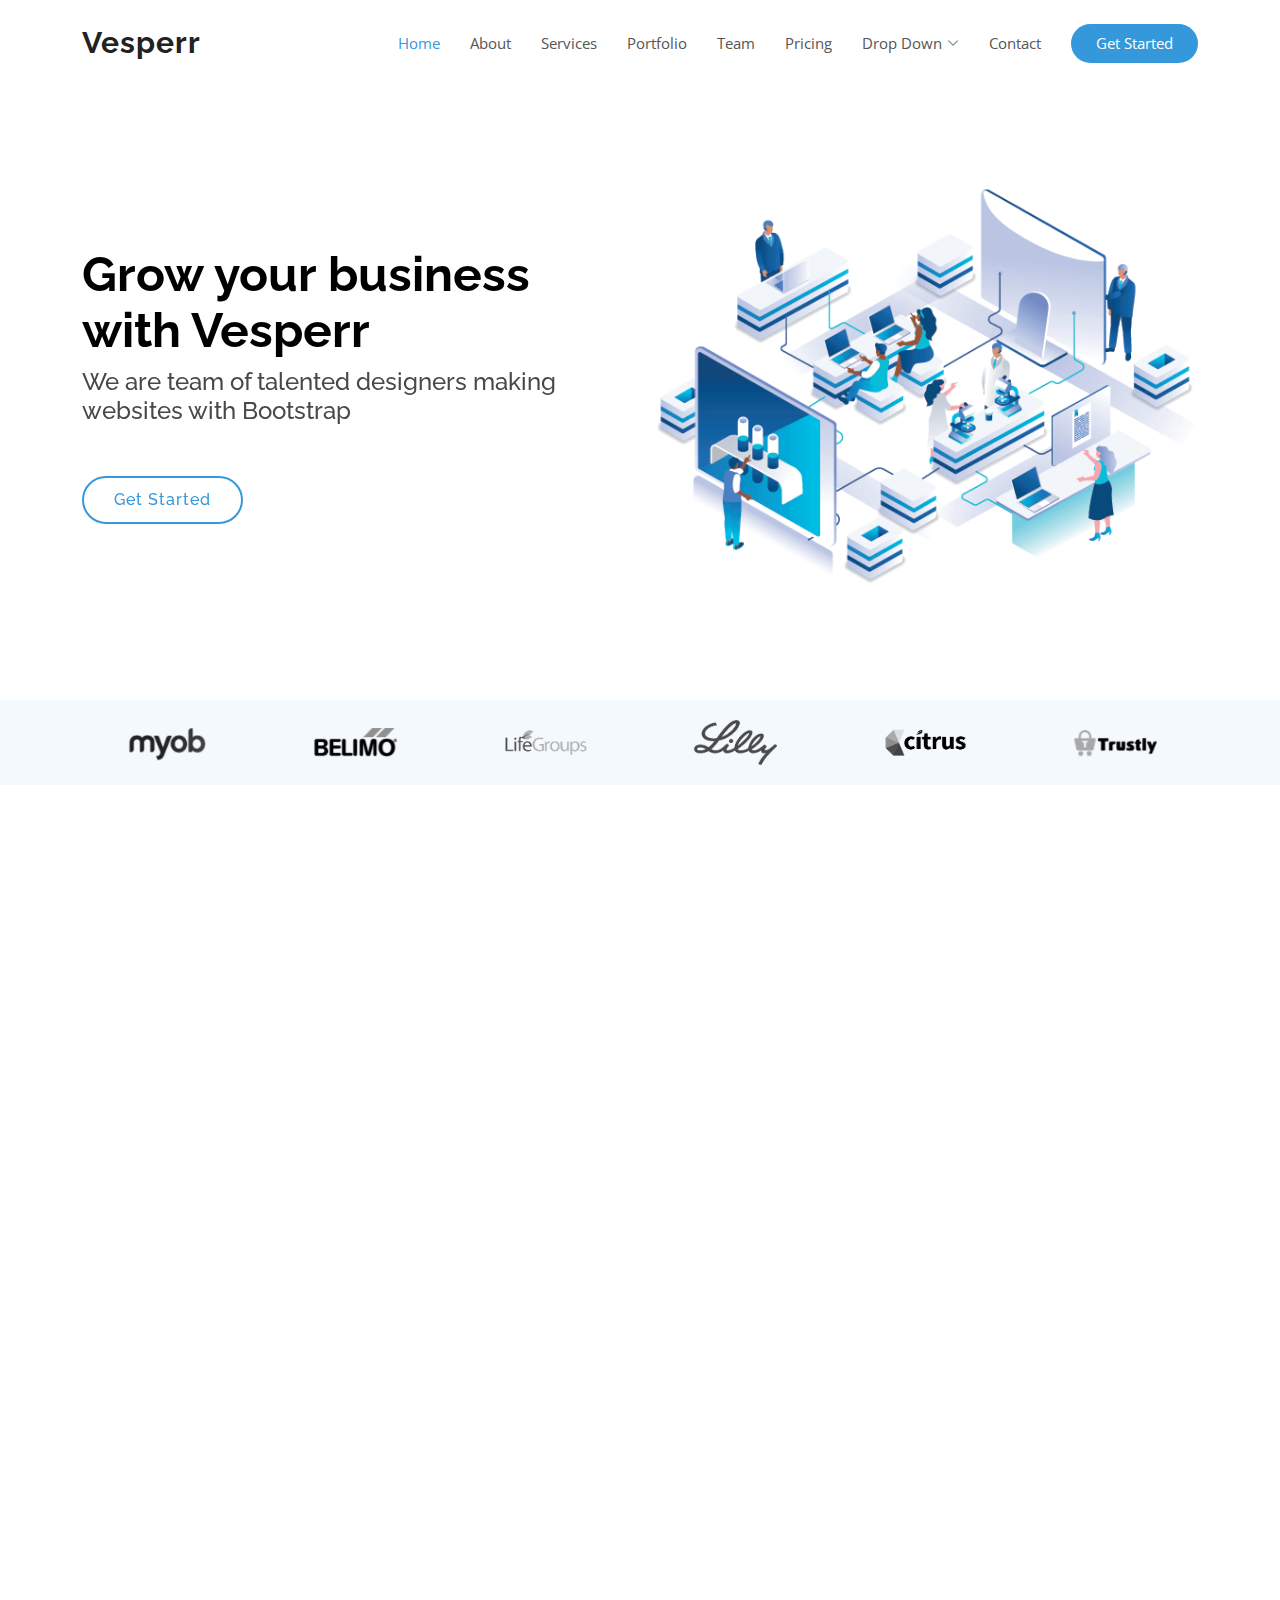
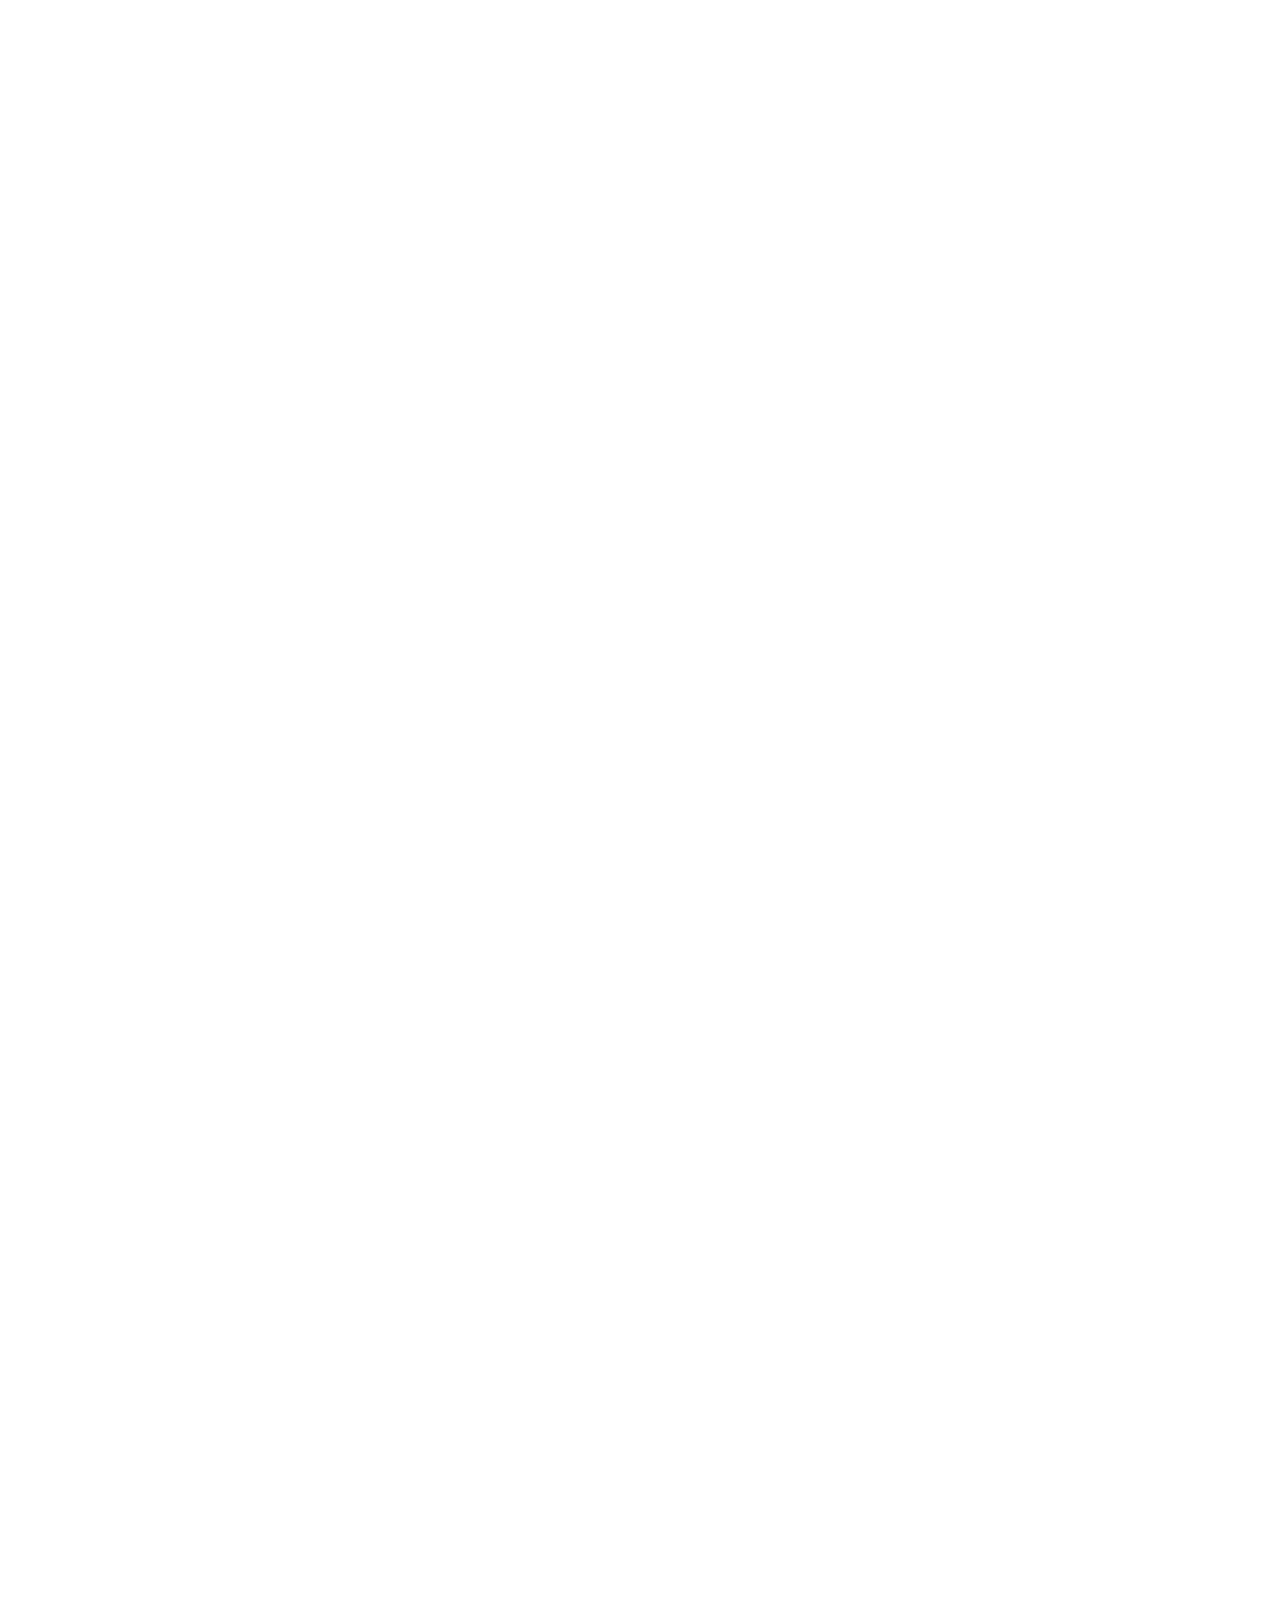
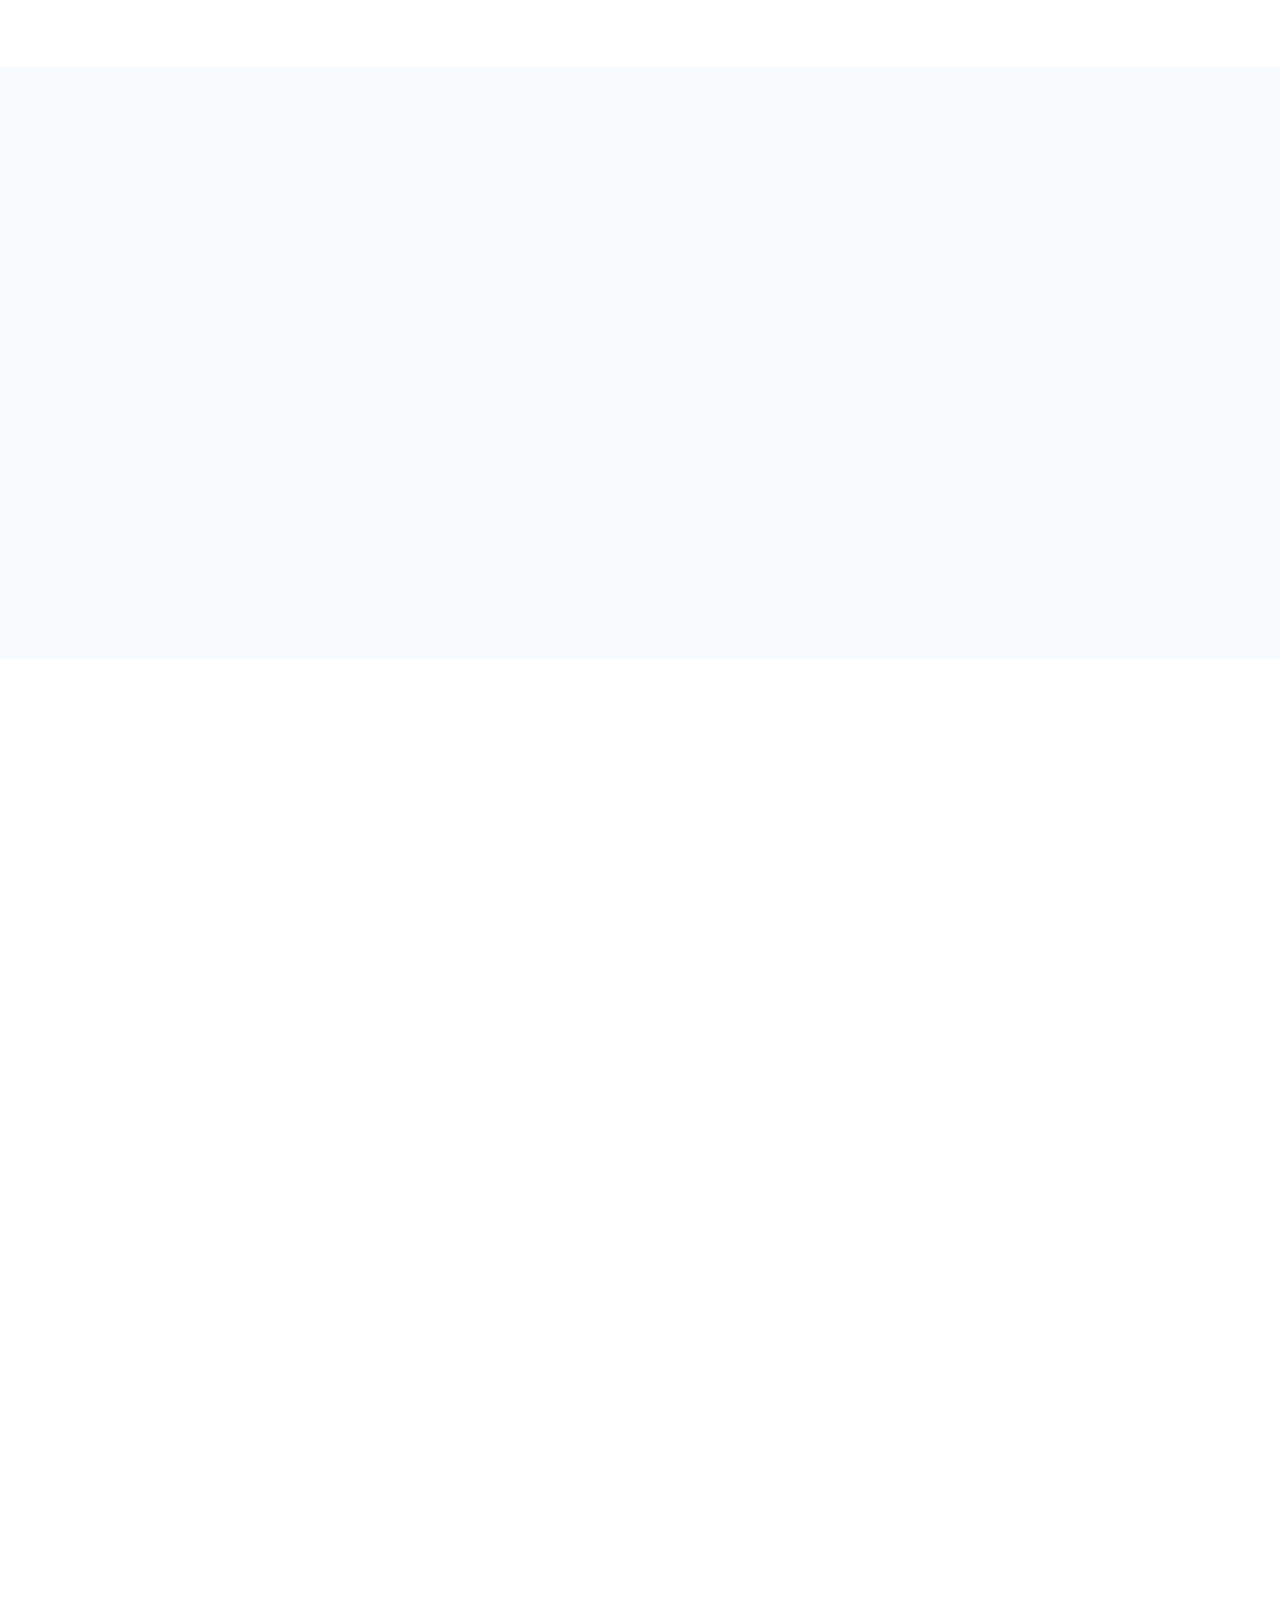
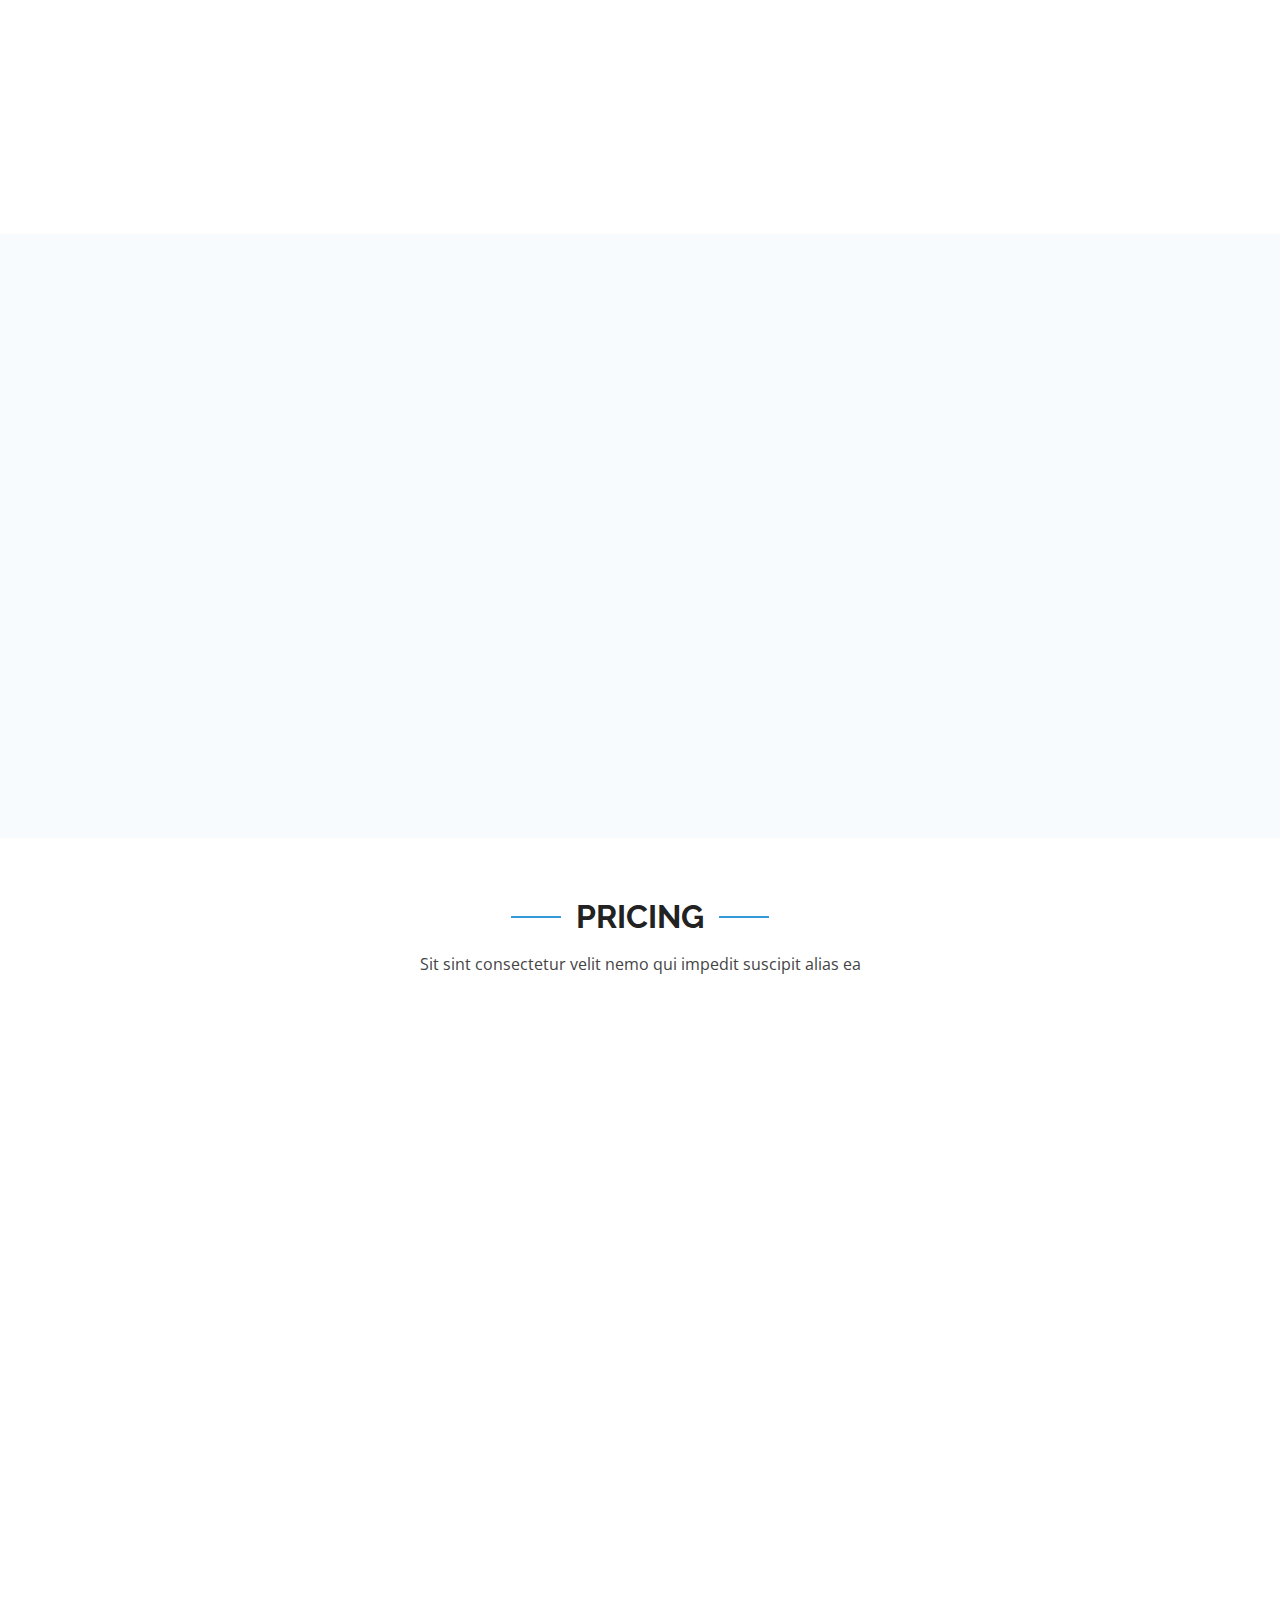
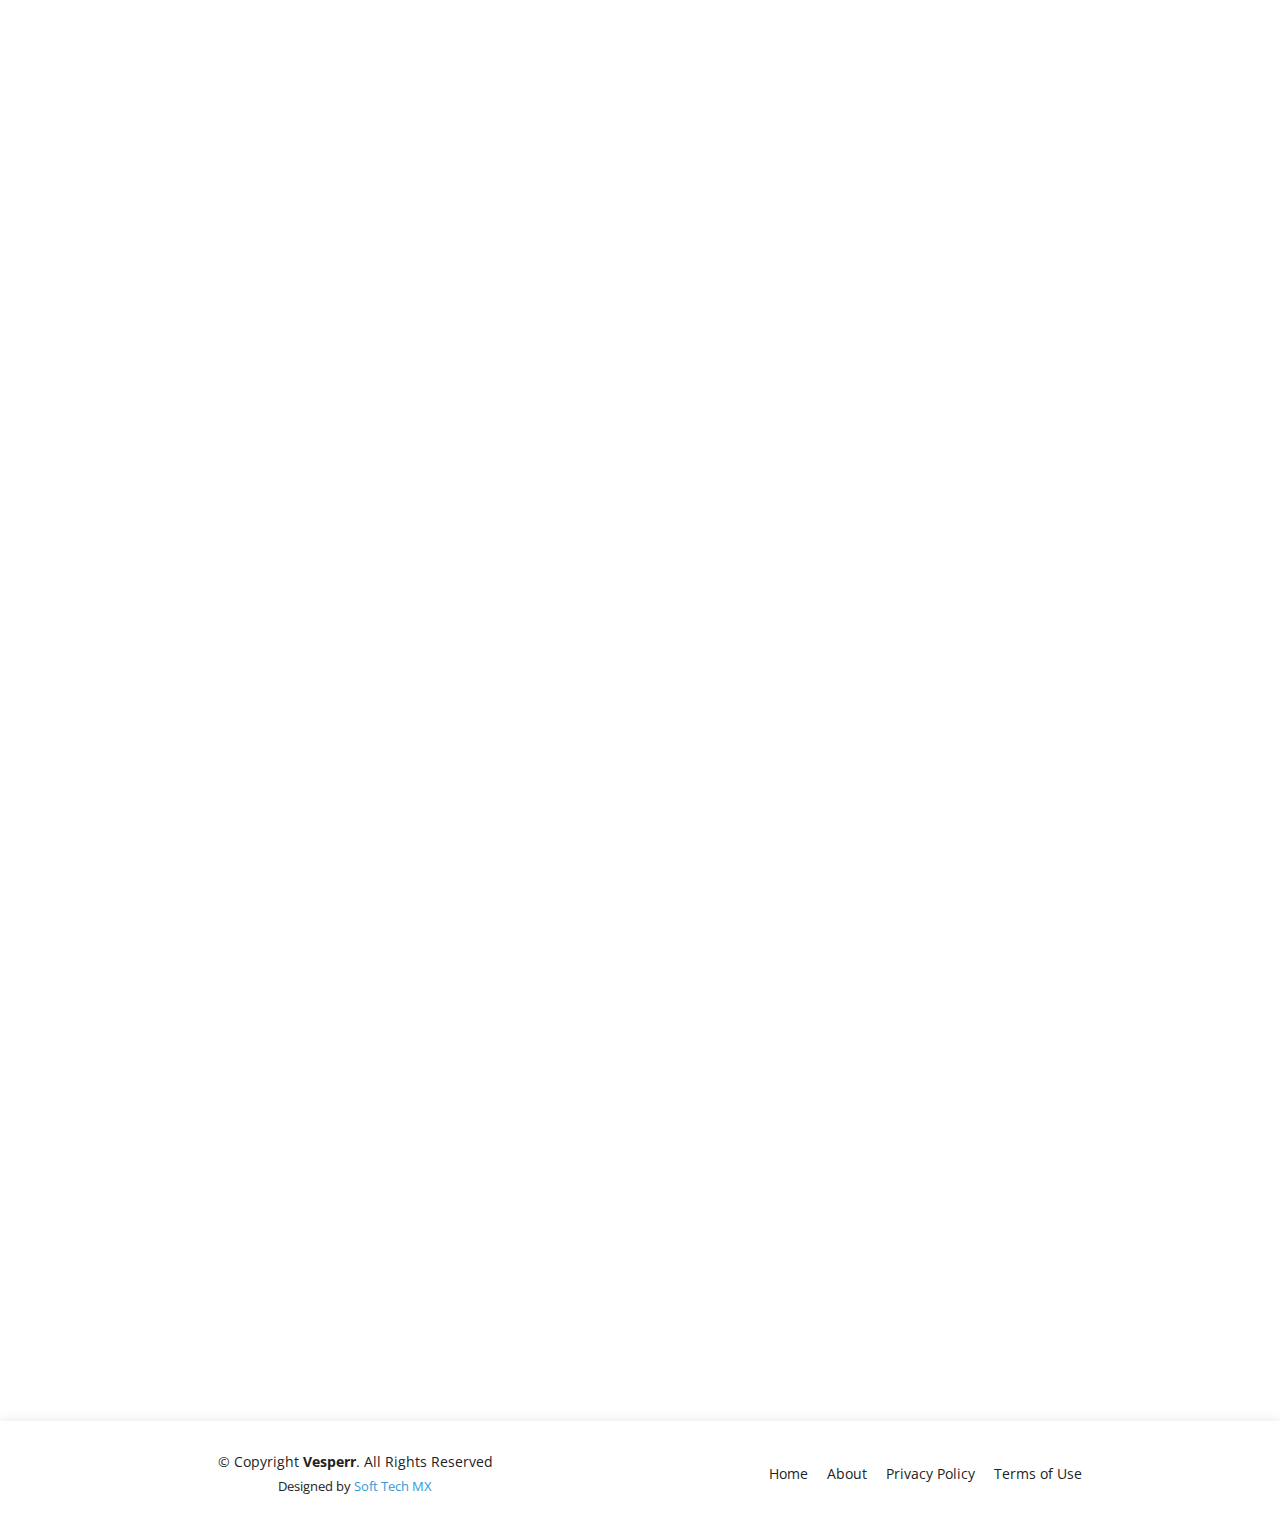
<file: index.html>
<!DOCTYPE html>
<html lang="en">

	<head>
		<meta charset="utf-8">
		<meta content="width=device-width, initial-scale=1.0" name="viewport">

		<title>Vesperr</title>
		<meta content="" name="description">
		<meta content="" name="keywords">

		<!-- Favicons -->
		<link href="assets/img/favicon.png" rel="icon">
		<link href="assets/img/apple-touch-icon.png" rel="apple-touch-icon">

		<!-- Google Fonts -->
		<link href="https://fonts.googleapis.com/css?family=Open+Sans:300,300i,400,400i,600,600i,700,700i|Raleway:300,300i,400,400i,500,500i,600,600i,700,700i|Poppins:300,300i,400,400i,500,500i,600,600i,700,700i" rel="stylesheet">

		<!-- Vendor CSS Files -->
		<link href="assets/vendor/aos/aos.css" rel="stylesheet">
		<link href="assets/vendor/bootstrap/css/bootstrap.min.css" rel="stylesheet">
		<link href="assets/vendor/bootstrap-icons/bootstrap-icons.css" rel="stylesheet">
		<link href="assets/vendor/boxicons/css/boxicons.min.css" rel="stylesheet">
		<link href="assets/vendor/glightbox/css/glightbox.min.css" rel="stylesheet">
		<link href="assets/vendor/remixicon/remixicon.css" rel="stylesheet">
		<link href="assets/vendor/swiper/swiper-bundle.min.css" rel="stylesheet">

		<!-- Template Main CSS File -->
		<link href="assets/css/style.css" rel="stylesheet">
	</head>

	<body>

		<header id="header" class="fixed-top d-flex align-items-center">
			<div class="container d-flex align-items-center justify-content-between">

				<div class="logo">
					<h1><a href="index.html">Vesperr</a></h1>
					<!-- Uncomment below if you prefer to use an image logo -->
					<!-- <a href="index.html"><img src="assets/img/logo.png" alt="" class="img-fluid"></a>-->
				</div>

				<nav id="navbar" class="navbar">
					<ul>
						<li><a class="nav-link scrollto active" href="#hero">Home</a></li>
						<li><a class="nav-link scrollto" href="#about">About</a></li>
						<li><a class="nav-link scrollto" href="#services">Services</a></li>
						<li><a class="nav-link scrollto " href="#portfolio">Portfolio</a></li>
						<li><a class="nav-link scrollto" href="#team">Team</a></li>
						<li><a class="nav-link scrollto" href="#pricing">Pricing</a></li>
						<li class="dropdown"><a href="#"><span>Drop Down</span> <i class="bi bi-chevron-down"></i></a>
							<ul>
								<li><a href="#">Drop Down 1</a></li>
								<li class="dropdown"><a href="#"><span>Deep Drop Down</span> <i class="bi bi-chevron-right"></i></a>
									<ul>
										<li><a href="#">Deep Drop Down 1</a></li>
										<li><a href="#">Deep Drop Down 2</a></li>
										<li><a href="#">Deep Drop Down 3</a></li>
										<li><a href="#">Deep Drop Down 4</a></li>
										<li><a href="#">Deep Drop Down 5</a></li>
									</ul>
								</li>
								<li><a href="#">Drop Down 2</a></li>
								<li><a href="#">Drop Down 3</a></li>
								<li><a href="#">Drop Down 4</a></li>
							</ul>
						</li>
						<li><a class="nav-link scrollto" href="#contact">Contact</a></li>
						<li><a class="getstarted scrollto" href="#about">Get Started</a></li>
					</ul>
					<i class="bi bi-list mobile-nav-toggle"></i>
				</nav><!-- .navbar -->

			</div>
		</header>

		<section id="hero" class="d-flex align-items-center">

			<div class="container">
				<div class="row">
					<div class="col-lg-6 pt-5 pt-lg-0 order-2 order-lg-1 d-flex flex-column justify-content-center">
						<h1 data-aos="fade-up">Grow your business with Vesperr</h1>
						<h2 data-aos="fade-up" data-aos-delay="400">We are team of talented designers making websites with Bootstrap</h2>
						<div data-aos="fade-up" data-aos-delay="800">
							<a href="#about" class="btn-get-started scrollto">Get Started</a>
						</div>
					</div>
					<div class="col-lg-6 order-1 order-lg-2 hero-img" data-aos="fade-left" data-aos-delay="200">
						<img src="assets/img/hero-img.png" class="img-fluid animated" alt="">
					</div>
				</div>
			</div>

		</section>

		<main id="main">

			<!-- ======= Clients Section ======= -->
			<section id="clients" class="clients clients">
				<div class="container">

					<div class="row">

						<div class="col-lg-2 col-md-4 col-6">
							<img src="assets/img/clients/client-1.png" class="img-fluid" alt="" data-aos="zoom-in">
						</div>

						<div class="col-lg-2 col-md-4 col-6">
							<img src="assets/img/clients/client-2.png" class="img-fluid" alt="" data-aos="zoom-in" data-aos-delay="100">
						</div>

						<div class="col-lg-2 col-md-4 col-6">
							<img src="assets/img/clients/client-3.png" class="img-fluid" alt="" data-aos="zoom-in" data-aos-delay="200">
						</div>

						<div class="col-lg-2 col-md-4 col-6">
							<img src="assets/img/clients/client-4.png" class="img-fluid" alt="" data-aos="zoom-in" data-aos-delay="300">
						</div>

						<div class="col-lg-2 col-md-4 col-6">
							<img src="assets/img/clients/client-5.png" class="img-fluid" alt="" data-aos="zoom-in" data-aos-delay="400">
						</div>

						<div class="col-lg-2 col-md-4 col-6">
							<img src="assets/img/clients/client-6.png" class="img-fluid" alt="" data-aos="zoom-in" data-aos-delay="500">
						</div>

					</div>

				</div>
			</section><!-- End Clients Section -->

			<!-- ======= About Us Section ======= -->
			<section id="about" class="about">
				<div class="container">

					<div class="section-title" data-aos="fade-up">
						<h2>About Us</h2>
					</div>

					<div class="row content">
						<div class="col-lg-6" data-aos="fade-up" data-aos-delay="150">
							<p>
								Lorem ipsum dolor sit amet, consectetur adipiscing elit, sed do eiusmod tempor incididunt ut labore et dolore
								magna aliqua.
							</p>
							<ul>
								<li><i class="ri-check-double-line"></i> Ullamco laboris nisi ut aliquip ex ea commodo consequat</li>
								<li><i class="ri-check-double-line"></i> Duis aute irure dolor in reprehenderit in voluptate velit</li>
								<li><i class="ri-check-double-line"></i> Ullamco laboris nisi ut aliquip ex ea commodo consequat</li>
							</ul>
						</div>
						<div class="col-lg-6 pt-4 pt-lg-0" data-aos="fade-up" data-aos-delay="300">
							<p>
								Ullamco laboris nisi ut aliquip ex ea commodo consequat. Duis aute irure dolor in reprehenderit in voluptate
								velit esse cillum dolore eu fugiat nulla pariatur. Excepteur sint occaecat cupidatat non proident, sunt in
								culpa qui officia deserunt mollit anim id est laborum.
							</p>
							<a href="#" class="btn-learn-more">Learn More</a>
						</div>
					</div>

				</div>
			</section><!-- End About Us Section -->

			<!-- ======= Counts Section ======= -->
			<section id="counts" class="counts">
				<div class="container">

					<div class="row">
						<div class="image col-xl-5 d-flex align-items-stretch justify-content-center justify-content-xl-start" data-aos="fade-right" data-aos-delay="150">
							<img src="assets/img/counts-img.svg" alt="" class="img-fluid">
						</div>

						<div class="col-xl-7 d-flex align-items-stretch pt-4 pt-xl-0" data-aos="fade-left" data-aos-delay="300">
							<div class="content d-flex flex-column justify-content-center">
								<div class="row">
									<div class="col-md-6 d-md-flex align-items-md-stretch">
										<div class="count-box">
											<i class="bi bi-emoji-smile"></i>
											<span data-purecounter-start="0" data-purecounter-end="65" data-purecounter-duration="1" class="purecounter"></span>
											<p><strong>Happy Clients</strong> consequuntur voluptas nostrum aliquid ipsam architecto ut.</p>
										</div>
									</div>

									<div class="col-md-6 d-md-flex align-items-md-stretch">
										<div class="count-box">
											<i class="bi bi-journal-richtext"></i>
											<span data-purecounter-start="0" data-purecounter-end="85" data-purecounter-duration="1" class="purecounter"></span>
											<p><strong>Projects</strong> adipisci atque cum quia aspernatur totam laudantium et quia dere tan</p>
										</div>
									</div>

									<div class="col-md-6 d-md-flex align-items-md-stretch">
										<div class="count-box">
											<i class="bi bi-clock"></i>
											<span data-purecounter-start="0" data-purecounter-end="18" data-purecounter-duration="1" class="purecounter"></span>
											<p><strong>Years of experience</strong> aut commodi quaerat modi aliquam nam ducimus aut voluptate non vel</p>
										</div>
									</div>

									<div class="col-md-6 d-md-flex align-items-md-stretch">
										<div class="count-box">
											<i class="bi bi-award"></i>
											<span data-purecounter-start="0" data-purecounter-end="15" data-purecounter-duration="1" class="purecounter"></span>
											<p><strong>Awards</strong> rerum asperiores dolor alias quo reprehenderit eum et nemo pad der</p>
										</div>
									</div>
								</div>
							</div><!-- End .content-->
						</div>
					</div>

				</div>
			</section><!-- End Counts Section -->

			<!-- ======= Services Section ======= -->
			<section id="services" class="services">
				<div class="container">

					<div class="section-title" data-aos="fade-up">
						<h2>Services</h2>
						<p>Magnam dolores commodi suscipit eius consequatur ex aliquid fug</p>
					</div>

					<div class="row">
						<div class="col-md-6 col-lg-3 d-flex align-items-stretch mb-5 mb-lg-0">
							<div class="icon-box" data-aos="fade-up" data-aos-delay="100">
								<div class="icon"><i class="bx bxl-dribbble"></i></div>
								<h4 class="title"><a href="">Lorem Ipsum</a></h4>
								<p class="description">Voluptatum deleniti atque corrupti quos dolores et quas molestias excepturi</p>
							</div>
						</div>

						<div class="col-md-6 col-lg-3 d-flex align-items-stretch mb-5 mb-lg-0">
							<div class="icon-box" data-aos="fade-up" data-aos-delay="200">
								<div class="icon"><i class="bx bx-file"></i></div>
								<h4 class="title"><a href="">Sed ut perspiciatis</a></h4>
								<p class="description">Duis aute irure dolor in reprehenderit in voluptate velit esse cillum dolore</p>
							</div>
						</div>

						<div class="col-md-6 col-lg-3 d-flex align-items-stretch mb-5 mb-lg-0">
							<div class="icon-box" data-aos="fade-up" data-aos-delay="300">
								<div class="icon"><i class="bx bx-tachometer"></i></div>
								<h4 class="title"><a href="">Magni Dolores</a></h4>
								<p class="description">Excepteur sint occaecat cupidatat non proident, sunt in culpa qui officia</p>
							</div>
						</div>

						<div class="col-md-6 col-lg-3 d-flex align-items-stretch mb-5 mb-lg-0">
							<div class="icon-box" data-aos="fade-up" data-aos-delay="400">
								<div class="icon"><i class="bx bx-world"></i></div>
								<h4 class="title"><a href="">Nemo Enim</a></h4>
								<p class="description">At vero eos et accusamus et iusto odio dignissimos ducimus qui blanditiis</p>
							</div>
						</div>

					</div>

				</div>
			</section><!-- End Services Section -->

			<!-- ======= More Services Section ======= -->
			<section id="more-services" class="more-services">
				<div class="container">

					<div class="row">
						<div class="col-md-6 d-flex align-items-stretch">
							<div class="card" style='background-image: url("assets/img/more-services-1.jpg");' data-aos="fade-up" data-aos-delay="100">
								<div class="card-body">
									<h5 class="card-title"><a href="">Lobira Duno</a></h5>
									<p class="card-text">Lorem ipsum dolor sit amet, consectetur elit, sed do eiusmod tempor ut labore et dolore magna aliqua.</p>
									<div class="read-more"><a href="#"><i class="bi bi-arrow-right"></i> Read More</a></div>
								</div>
							</div>
						</div>
						<div class="col-md-6 d-flex align-items-stretch mt-4 mt-md-0">
							<div class="card" style='background-image: url("assets/img/more-services-2.jpg");' data-aos="fade-up" data-aos-delay="200">
								<div class="card-body">
									<h5 class="card-title"><a href="">Limere Radses</a></h5>
									<p class="card-text">Sed ut perspiciatis unde omnis iste natus error sit voluptatem doloremque laudantium, totam rem.</p>
									<div class="read-more"><a href="#"><i class="bi bi-arrow-right"></i> Read More</a></div>
								</div>
							</div>

						</div>
						<div class="col-md-6 d-flex align-items-stretch mt-4">
							<div class="card" style='background-image: url("assets/img/more-services-3.jpg");' data-aos="fade-up" data-aos-delay="100">
								<div class="card-body">
									<h5 class="card-title"><a href="">Nive Lodo</a></h5>
									<p class="card-text">Nemo enim ipsam voluptatem quia voluptas sit aut odit aut fugit, sed quia magni dolores.</p>
									<div class="read-more"><a href="#"><i class="bi bi-arrow-right"></i> Read More</a></div>
								</div>
							</div>
						</div>
						<div class="col-md-6 d-flex align-items-stretch mt-4">
							<div class="card" style='background-image: url("assets/img/more-services-4.jpg");' data-aos="fade-up" data-aos-delay="200">
								<div class="card-body">
									<h5 class="card-title"><a href="">Pale Treda</a></h5>
									<p class="card-text">Nostrum eum sed et autem dolorum perspiciatis. Magni porro quisquam laudantium voluptatem.</p>
									<div class="read-more"><a href="#"><i class="bi bi-arrow-right"></i> Read More</a></div>
								</div>
							</div>
						</div>
					</div>

				</div>
			</section><!-- End More Services Section -->

			<!-- ======= Features Section ======= -->
			<section id="features" class="features">
				<div class="container">

					<div class="section-title" data-aos="fade-up">
						<h2>Features</h2>
						<p>Necessitatibus eius consequatur ex aliquid fuga eum quidem</p>
					</div>

					<div class="row" data-aos="fade-up" data-aos-delay="300">
						<div class="col-lg-3 col-md-4">
							<div class="icon-box">
								<i class="ri-store-line" style="color: #ffbb2c;"></i>
								<h3><a href="">Lorem Ipsum</a></h3>
							</div>
						</div>
						<div class="col-lg-3 col-md-4 mt-4 mt-md-0">
							<div class="icon-box">
								<i class="ri-bar-chart-box-line" style="color: #5578ff;"></i>
								<h3><a href="">Dolor Sitema</a></h3>
							</div>
						</div>
						<div class="col-lg-3 col-md-4 mt-4 mt-md-0">
							<div class="icon-box">
								<i class="ri-calendar-todo-line" style="color: #e80368;"></i>
								<h3><a href="">Sed perspiciatis</a></h3>
							</div>
						</div>
						<div class="col-lg-3 col-md-4 mt-4 mt-lg-0">
							<div class="icon-box">
								<i class="ri-paint-brush-line" style="color: #e361ff;"></i>
								<h3><a href="">Magni Dolores</a></h3>
							</div>
						</div>
						<div class="col-lg-3 col-md-4 mt-4">
							<div class="icon-box">
								<i class="ri-database-2-line" style="color: #47aeff;"></i>
								<h3><a href="">Nemo Enim</a></h3>
							</div>
						</div>
						<div class="col-lg-3 col-md-4 mt-4">
							<div class="icon-box">
								<i class="ri-gradienter-line" style="color: #ffa76e;"></i>
								<h3><a href="">Eiusmod Tempor</a></h3>
							</div>
						</div>
						<div class="col-lg-3 col-md-4 mt-4">
							<div class="icon-box">
								<i class="ri-file-list-3-line" style="color: #11dbcf;"></i>
								<h3><a href="">Midela Teren</a></h3>
							</div>
						</div>
						<div class="col-lg-3 col-md-4 mt-4">
							<div class="icon-box">
								<i class="ri-price-tag-2-line" style="color: #4233ff;"></i>
								<h3><a href="">Pira Neve</a></h3>
							</div>
						</div>
						<div class="col-lg-3 col-md-4 mt-4">
							<div class="icon-box">
								<i class="ri-anchor-line" style="color: #b2904f;"></i>
								<h3><a href="">Dirada Pack</a></h3>
							</div>
						</div>
						<div class="col-lg-3 col-md-4 mt-4">
							<div class="icon-box">
								<i class="ri-disc-line" style="color: #b20969;"></i>
								<h3><a href="">Moton Ideal</a></h3>
							</div>
						</div>
						<div class="col-lg-3 col-md-4 mt-4">
							<div class="icon-box">
								<i class="ri-base-station-line" style="color: #ff5828;"></i>
								<h3><a href="">Verdo Park</a></h3>
							</div>
						</div>
						<div class="col-lg-3 col-md-4 mt-4">
							<div class="icon-box">
								<i class="ri-fingerprint-line" style="color: #29cc61;"></i>
								<h3><a href="">Flavor Nivelanda</a></h3>
							</div>
						</div>
					</div>

				</div>
			</section><!-- End Features Section -->

			<!-- ======= Testimonials Section ======= -->
			<section id="testimonials" class="testimonials section-bg">
				<div class="container">

					<div class="section-title" data-aos="fade-up">
						<h2>Testimonials</h2>
						<p>Magnam dolores commodi suscipit eum quidem consectetur velit</p>
					</div>

					<div class="testimonials-slider swiper" data-aos="fade-up" data-aos-delay="100">
						<div class="swiper-wrapper">

							<div class="swiper-slide">
								<div class="testimonial-wrap">
									<div class="testimonial-item">
										<img src="assets/img/testimonials/testimonials-1.jpg" class="testimonial-img" alt="">
										<h3>Saul Goodman</h3>
										<h4>Ceo &amp; Founder</h4>
										<p>
											<i class="bx bxs-quote-alt-left quote-icon-left"></i>
											Proin iaculis purus consequat sem cure digni ssim donec porttitora entum suscipit rhoncus. Accusantium quam, ultricies eget id, aliquam eget nibh et. Maecen aliquam, risus at semper.
											<i class="bx bxs-quote-alt-right quote-icon-right"></i>
										</p>
									</div>
								</div>
							</div><!-- End testimonial item -->

							<div class="swiper-slide">
								<div class="testimonial-wrap">
									<div class="testimonial-item">
										<img src="assets/img/testimonials/testimonials-2.jpg" class="testimonial-img" alt="">
										<h3>Sara Wilsson</h3>
										<h4>Designer</h4>
										<p>
											<i class="bx bxs-quote-alt-left quote-icon-left"></i>
											Export tempor illum tamen malis malis eram quae irure esse labore quem cillum quid cillum eram malis quorum velit fore eram velit sunt aliqua noster fugiat irure amet legam anim culpa.
											<i class="bx bxs-quote-alt-right quote-icon-right"></i>
										</p>
									</div>
								</div>
							</div><!-- End testimonial item -->

							<div class="swiper-slide">
								<div class="testimonial-wrap">
									<div class="testimonial-item">
										<img src="assets/img/testimonials/testimonials-3.jpg" class="testimonial-img" alt="">
										<h3>Jena Karlis</h3>
										<h4>Store Owner</h4>
										<p>
											<i class="bx bxs-quote-alt-left quote-icon-left"></i>
											Enim nisi quem export duis labore cillum quae magna enim sint quorum nulla quem veniam duis minim tempor labore quem eram duis noster aute amet eram fore quis sint minim.
											<i class="bx bxs-quote-alt-right quote-icon-right"></i>
										</p>
									</div>
								</div>
							</div><!-- End testimonial item -->

							<div class="swiper-slide">
								<div class="testimonial-wrap">
									<div class="testimonial-item">
										<img src="assets/img/testimonials/testimonials-4.jpg" class="testimonial-img" alt="">
										<h3>Matt Brandon</h3>
										<h4>Freelancer</h4>
										<p>
											<i class="bx bxs-quote-alt-left quote-icon-left"></i>
											Fugiat enim eram quae cillum dolore dolor amet nulla culpa multos export minim fugiat minim velit minim dolor enim duis veniam ipsum anim magna sunt elit fore quem dolore labore illum veniam.
											<i class="bx bxs-quote-alt-right quote-icon-right"></i>
										</p>
									</div>
								</div>
							</div><!-- End testimonial item -->

							<div class="swiper-slide">
								<div class="testimonial-wrap">
									<div class="testimonial-item">
										<img src="assets/img/testimonials/testimonials-5.jpg" class="testimonial-img" alt="">
										<h3>John Larson</h3>
										<h4>Entrepreneur</h4>
										<p>
											<i class="bx bxs-quote-alt-left quote-icon-left"></i>
											Quis quorum aliqua sint quem legam fore sunt eram irure aliqua veniam tempor noster veniam enim culpa labore duis sunt culpa nulla illum cillum fugiat legam esse veniam culpa fore nisi cillum quid.
											<i class="bx bxs-quote-alt-right quote-icon-right"></i>
										</p>
									</div>
								</div>
							</div><!-- End testimonial item -->

						</div>
						<div class="swiper-pagination"></div>
					</div>

				</div>
			</section><!-- End Testimonials Section -->

			<!-- ======= Portfolio Section ======= -->
			<section id="portfolio" class="portfolio">
				<div class="container">

					<div class="section-title" data-aos="fade-up">
						<h2>Portfolio</h2>
						<p>Necessitatibus eius consequatur ex aliquid fuga eum quidem</p>
					</div>

					<div class="row" data-aos="fade-up" data-aos-delay="200">
						<div class="col-lg-12 d-flex justify-content-center">
							<ul id="portfolio-flters">
								<li data-filter="*" class="filter-active">All</li>
								<li data-filter=".filter-app">App</li>
								<li data-filter=".filter-card">Card</li>
								<li data-filter=".filter-web">Web</li>
							</ul>
						</div>
					</div>

					<div class="row portfolio-container" data-aos="fade-up" data-aos-delay="400">

						<div class="col-lg-4 col-md-6 portfolio-item filter-app">
							<div class="portfolio-wrap">
								<img src="assets/img/portfolio/portfolio-1.jpg" class="img-fluid" alt="">
								<div class="portfolio-info">
									<h4>App 1</h4>
									<p>App</p>
									<div class="portfolio-links">
										<a href="assets/img/portfolio/portfolio-1.jpg" data-gallery="portfolioGallery" class="portfolio-lightbox" title="App 1"><i class="bx bx-plus"></i></a>
										<a href="portfolio-details.html" title="More Details"><i class="bx bx-link"></i></a>
									</div>
								</div>
							</div>
						</div>

						<div class="col-lg-4 col-md-6 portfolio-item filter-web">
							<div class="portfolio-wrap">
								<img src="assets/img/portfolio/portfolio-2.jpg" class="img-fluid" alt="">
								<div class="portfolio-info">
									<h4>Web 3</h4>
									<p>Web</p>
									<div class="portfolio-links">
										<a href="assets/img/portfolio/portfolio-2.jpg" data-gallery="portfolioGallery" class="portfolio-lightbox" title="Web 3"><i class="bx bx-plus"></i></a>
										<a href="portfolio-details.html" title="More Details"><i class="bx bx-link"></i></a>
									</div>
								</div>
							</div>
						</div>

						<div class="col-lg-4 col-md-6 portfolio-item filter-app">
							<div class="portfolio-wrap">
								<img src="assets/img/portfolio/portfolio-3.jpg" class="img-fluid" alt="">
								<div class="portfolio-info">
									<h4>App 2</h4>
									<p>App</p>
									<div class="portfolio-links">
										<a href="assets/img/portfolio/portfolio-3.jpg" data-gallery="portfolioGallery" class="portfolio-lightbox" title="App 2"><i class="bx bx-plus"></i></a>
										<a href="portfolio-details.html" title="More Details"><i class="bx bx-link"></i></a>
									</div>
								</div>
							</div>
						</div>

						<div class="col-lg-4 col-md-6 portfolio-item filter-card">
							<div class="portfolio-wrap">
								<img src="assets/img/portfolio/portfolio-4.jpg" class="img-fluid" alt="">
								<div class="portfolio-info">
									<h4>Card 2</h4>
									<p>Card</p>
									<div class="portfolio-links">
										<a href="assets/img/portfolio/portfolio-4.jpg" data-gallery="portfolioGallery" class="portfolio-lightbox" title="Card 2"><i class="bx bx-plus"></i></a>
										<a href="portfolio-details.html" title="More Details"><i class="bx bx-link"></i></a>
									</div>
								</div>
							</div>
						</div>

						<div class="col-lg-4 col-md-6 portfolio-item filter-web">
							<div class="portfolio-wrap">
								<img src="assets/img/portfolio/portfolio-5.jpg" class="img-fluid" alt="">
								<div class="portfolio-info">
									<h4>Web 2</h4>
									<p>Web</p>
									<div class="portfolio-links">
										<a href="assets/img/portfolio/portfolio-5.jpg" data-gallery="portfolioGallery" class="portfolio-lightbox" title="Web 2"><i class="bx bx-plus"></i></a>
										<a href="portfolio-details.html" title="More Details"><i class="bx bx-link"></i></a>
									</div>
								</div>
							</div>
						</div>

						<div class="col-lg-4 col-md-6 portfolio-item filter-app">
							<div class="portfolio-wrap">
								<img src="assets/img/portfolio/portfolio-6.jpg" class="img-fluid" alt="">
								<div class="portfolio-info">
									<h4>App 3</h4>
									<p>App</p>
									<div class="portfolio-links">
										<a href="assets/img/portfolio/portfolio-6.jpg" data-gallery="portfolioGallery" class="portfolio-lightbox" title="App 3"><i class="bx bx-plus"></i></a>
										<a href="portfolio-details.html" title="More Details"><i class="bx bx-link"></i></a>
									</div>
								</div>
							</div>
						</div>

						<div class="col-lg-4 col-md-6 portfolio-item filter-card">
							<div class="portfolio-wrap">
								<img src="assets/img/portfolio/portfolio-7.jpg" class="img-fluid" alt="">
								<div class="portfolio-info">
									<h4>Card 1</h4>
									<p>Card</p>
									<div class="portfolio-links">
										<a href="assets/img/portfolio/portfolio-7.jpg" data-gallery="portfolioGallery" class="portfolio-lightbox" title="Card 1"><i class="bx bx-plus"></i></a>
										<a href="portfolio-details.html" title="More Details"><i class="bx bx-link"></i></a>
									</div>
								</div>
							</div>
						</div>

						<div class="col-lg-4 col-md-6 portfolio-item filter-card">
							<div class="portfolio-wrap">
								<img src="assets/img/portfolio/portfolio-8.jpg" class="img-fluid" alt="">
								<div class="portfolio-info">
									<h4>Card 3</h4>
									<p>Card</p>
									<div class="portfolio-links">
										<a href="assets/img/portfolio/portfolio-8.jpg" data-gallery="portfolioGallery" class="portfolio-lightbox" title="Card 3"><i class="bx bx-plus"></i></a>
										<a href="portfolio-details.html" title="More Details"><i class="bx bx-link"></i></a>
									</div>
								</div>
							</div>
						</div>

						<div class="col-lg-4 col-md-6 portfolio-item filter-web">
							<div class="portfolio-wrap">
								<img src="assets/img/portfolio/portfolio-9.jpg" class="img-fluid" alt="">
								<div class="portfolio-info">
									<h4>Web 3</h4>
									<p>Web</p>
									<div class="portfolio-links">
										<a href="assets/img/portfolio/portfolio-9.jpg" data-gallery="portfolioGallery" class="portfolio-lightbox" title="Web 3"><i class="bx bx-plus"></i></a>
										<a href="portfolio-details.html" title="More Details"><i class="bx bx-link"></i></a>
									</div>
								</div>
							</div>
						</div>

					</div>

				</div>
			</section><!-- End Portfolio Section -->

			<!-- ======= Team Section ======= -->
			<section id="team" class="team section-bg">
				<div class="container">

					<div class="section-title" data-aos="fade-up">
						<h2>Team</h2>
						<p>Necessitatibus eius consequatur ex aliquid fuga eum quidem</p>
					</div>

					<div class="row">

						<div class="col-lg-3 col-md-6 d-flex align-items-stretch">
							<div class="member" data-aos="fade-up" data-aos-delay="100">
								<div class="member-img">
									<img src="assets/img/team/team-1.jpg" class="img-fluid" alt="">
									<div class="social">
										<a href=""><i class="bi bi-twitter"></i></a>
										<a href=""><i class="bi bi-facebook"></i></a>
										<a href=""><i class="bi bi-instagram"></i></a>
										<a href=""><i class="bi bi-linkedin"></i></a>
									</div>
								</div>
								<div class="member-info">
									<h4>Walter White</h4>
									<span>Chief Executive Officer</span>
								</div>
							</div>
						</div>

						<div class="col-lg-3 col-md-6 d-flex align-items-stretch">
							<div class="member" data-aos="fade-up" data-aos-delay="200">
								<div class="member-img">
									<img src="assets/img/team/team-2.jpg" class="img-fluid" alt="">
									<div class="social">
										<a href=""><i class="bi bi-twitter"></i></a>
										<a href=""><i class="bi bi-facebook"></i></a>
										<a href=""><i class="bi bi-instagram"></i></a>
										<a href=""><i class="bi bi-linkedin"></i></a>
									</div>
								</div>
								<div class="member-info">
									<h4>Sarah Jhonson</h4>
									<span>Product Manager</span>
								</div>
							</div>
						</div>

						<div class="col-lg-3 col-md-6 d-flex align-items-stretch">
							<div class="member" data-aos="fade-up" data-aos-delay="300">
								<div class="member-img">
									<img src="assets/img/team/team-3.jpg" class="img-fluid" alt="">
									<div class="social">
										<a href=""><i class="bi bi-twitter"></i></a>
										<a href=""><i class="bi bi-facebook"></i></a>
										<a href=""><i class="bi bi-instagram"></i></a>
										<a href=""><i class="bi bi-linkedin"></i></a>
									</div>
								</div>
								<div class="member-info">
									<h4>William Anderson</h4>
									<span>CTO</span>
								</div>
							</div>
						</div>

						<div class="col-lg-3 col-md-6 d-flex align-items-stretch">
							<div class="member" data-aos="fade-up" data-aos-delay="400">
								<div class="member-img">
									<img src="assets/img/team/team-4.jpg" class="img-fluid" alt="">
									<div class="social">
										<a href=""><i class="bi bi-twitter"></i></a>
										<a href=""><i class="bi bi-facebook"></i></a>
										<a href=""><i class="bi bi-instagram"></i></a>
										<a href=""><i class="bi bi-linkedin"></i></a>
									</div>
								</div>
								<div class="member-info">
									<h4>Amanda Jepson</h4>
									<span>Accountant</span>
								</div>
							</div>
						</div>

					</div>

				</div>
			</section><!-- End Team Section -->

			<!-- ======= Pricing Section ======= -->
			<section id="pricing" class="pricing">
				<div class="container">

					<div class="section-title">
						<h2>Pricing</h2>
						<p>Sit sint consectetur velit nemo qui impedit suscipit alias ea</p>
					</div>

					<div class="row">

						<div class="col-lg-4 col-md-6">
							<div class="box" data-aos="zoom-in-right" data-aos-delay="200">
								<h3>Free</h3>
								<h4><sup>$</sup>0<span> / month</span></h4>
								<ul>
									<li>Aida dere</li>
									<li>Nec feugiat nisl</li>
									<li>Nulla at volutpat dola</li>
									<li class="na">Pharetra massa</li>
									<li class="na">Massa ultricies mi</li>
								</ul>
								<div class="btn-wrap">
									<a href="#" class="btn-buy">Buy Now</a>
								</div>
							</div>
						</div>

						<div class="col-lg-4 col-md-6 mt-4 mt-md-0">
							<div class="box recommended" data-aos="zoom-in" data-aos-delay="100">
								<h3>Business</h3>
								<h4><sup>$</sup>19<span> / month</span></h4>
								<ul>
									<li>Aida dere</li>
									<li>Nec feugiat nisl</li>
									<li>Nulla at volutpat dola</li>
									<li>Pharetra massa</li>
									<li class="na">Massa ultricies mi</li>
								</ul>
								<div class="btn-wrap">
									<a href="#" class="btn-buy">Buy Now</a>
								</div>
							</div>
						</div>

						<div class="col-lg-4 col-md-6 mt-4 mt-lg-0">
							<div class="box" data-aos="zoom-in-left" data-aos-delay="200">
								<h3>Developer</h3>
								<h4><sup>$</sup>29<span> / month</span></h4>
								<ul>
									<li>Aida dere</li>
									<li>Nec feugiat nisl</li>
									<li>Nulla at volutpat dola</li>
									<li>Pharetra massa</li>
									<li>Massa ultricies mi</li>
								</ul>
								<div class="btn-wrap">
									<a href="#" class="btn-buy">Buy Now</a>
								</div>
							</div>
						</div>

					</div>

				</div>
			</section><!-- End Pricing Section -->

			<!-- ======= F.A.Q Section ======= -->
			<section id="faq" class="faq">
				<div class="container">

					<div class="section-title" data-aos="fade-up">
						<h2>Frequently Asked Questions</h2>
					</div>

					<div class="row faq-item d-flex align-items-stretch" data-aos="fade-up" data-aos-delay="100">
						<div class="col-lg-5">
							<i class="ri-question-line"></i>
							<h4>Non consectetur a erat nam at lectus urna duis?</h4>
						</div>
						<div class="col-lg-7">
							<p>
								Feugiat pretium nibh ipsum consequat. Tempus iaculis urna id volutpat lacus laoreet non curabitur gravida. Venenatis lectus magna fringilla urna porttitor rhoncus dolor purus non.
							</p>
						</div>
					</div><!-- End F.A.Q Item-->

					<div class="row faq-item d-flex align-items-stretch" data-aos="fade-up" data-aos-delay="200">
						<div class="col-lg-5">
							<i class="ri-question-line"></i>
							<h4>Feugiat scelerisque varius morbi enim nunc faucibus a pellentesque?</h4>
						</div>
						<div class="col-lg-7">
							<p>
								Dolor sit amet consectetur adipiscing elit pellentesque habitant morbi. Id interdum velit laoreet id donec ultrices. Fringilla phasellus faucibus scelerisque eleifend donec pretium. Est pellentesque elit ullamcorper dignissim.
							</p>
						</div>
					</div><!-- End F.A.Q Item-->

					<div class="row faq-item d-flex align-items-stretch" data-aos="fade-up" data-aos-delay="300">
						<div class="col-lg-5">
							<i class="ri-question-line"></i>
							<h4>Dolor sit amet consectetur adipiscing elit pellentesque habitant morbi?</h4>
						</div>
						<div class="col-lg-7">
							<p>
								Eleifend mi in nulla posuere sollicitudin aliquam ultrices sagittis orci. Faucibus pulvinar elementum integer enim. Sem nulla pharetra diam sit amet nisl suscipit. Rutrum tellus pellentesque eu tincidunt. Lectus urna duis convallis convallis tellus.
							</p>
						</div>
					</div><!-- End F.A.Q Item-->

					<div class="row faq-item d-flex align-items-stretch" data-aos="fade-up" data-aos-delay="400">
						<div class="col-lg-5">
							<i class="ri-question-line"></i>
							<h4>Ac odio tempor orci dapibus. Aliquam eleifend mi in nulla?</h4>
						</div>
						<div class="col-lg-7">
							<p>
								Aperiam itaque sit optio et deleniti eos nihil quidem cumque. Voluptas dolorum accusantium sunt sit enim. Provident consequuntur quam aut reiciendis qui rerum dolorem sit odio. Repellat assumenda soluta sunt pariatur error doloribus fuga.
							</p>
						</div>
					</div><!-- End F.A.Q Item-->

					<div class="row faq-item d-flex align-items-stretch" data-aos="fade-up" data-aos-delay="500">
						<div class="col-lg-5">
							<i class="ri-question-line"></i>
							<h4>Tempus quam pellentesque nec nam aliquam sem et tortor consequat?</h4>
						</div>
						<div class="col-lg-7">
							<p>
								Molestie a iaculis at erat pellentesque adipiscing commodo. Dignissim suspendisse in est ante in. Nunc vel risus commodo viverra maecenas accumsan. Sit amet nisl suscipit adipiscing bibendum est. Purus gravida quis blandit turpis cursus in
							</p>
						</div>
					</div><!-- End F.A.Q Item-->

				</div>
			</section><!-- End F.A.Q Section -->

			<!-- ======= Contact Section ======= -->
			<section id="contact" class="contact">
				<div class="container">

					<div class="section-title" data-aos="fade-up">
						<h2>Contact Us</h2>
					</div>

					<div class="row">

						<div class="col-lg-4 col-md-6" data-aos="fade-up" data-aos-delay="100">
							<div class="contact-about">
								<h3>Vesperr</h3>
								<p>Cras fermentum odio eu feugiat. Justo eget magna fermentum iaculis eu non diam phasellus. Scelerisque felis imperdiet proin fermentum leo. Amet volutpat consequat mauris nunc congue.</p>
								<div class="social-links">
									<a href="#" class="twitter"><i class="bi bi-twitter"></i></a>
									<a href="#" class="facebook"><i class="bi bi-facebook"></i></a>
									<a href="#" class="instagram"><i class="bi bi-instagram"></i></a>
									<a href="#" class="linkedin"><i class="bi bi-linkedin"></i></a>
								</div>
							</div>
						</div>

						<div class="col-lg-3 col-md-6 mt-4 mt-md-0" data-aos="fade-up" data-aos-delay="200">
							<div class="info">
								<div>
									<i class="ri-map-pin-line"></i>
									<p>A108 Adam Street<br>New York, NY 535022</p>
								</div>

								<div>
									<i class="ri-mail-send-line"></i>
									<p>info@example.com</p>
								</div>

								<div>
									<i class="ri-phone-line"></i>
									<p>+1 5589 55488 55s</p>
								</div>

							</div>
						</div>

						<div class="col-lg-5 col-md-12" data-aos="fade-up" data-aos-delay="300">
							<form action="forms/contact.php" method="post" role="form" class="php-email-form">
								<div class="form-group">
									<input type="text" name="name" class="form-control" id="name" placeholder="Your Name" required>
								</div>
								<div class="form-group">
									<input type="email" class="form-control" name="email" id="email" placeholder="Your Email" required>
								</div>
								<div class="form-group">
									<input type="text" class="form-control" name="subject" id="subject" placeholder="Subject" required>
								</div>
								<div class="form-group">
									<textarea class="form-control" name="message" rows="5" placeholder="Message" required></textarea>
								</div>
								<div class="my-3">
									<div class="loading">Loading</div>
									<div class="error-message"></div>
									<div class="sent-message">Your message has been sent. Thank you!</div>
								</div>
								<div class="text-center"><button type="submit">Send Message</button></div>
							</form>
						</div>

					</div>

				</div>
			</section><!-- End Contact Section -->

		</main><!-- End #main -->

		<footer id="footer">
			<div class="container">
				<div class="row d-flex align-items-center">
					<div class="col-lg-6 text-lg-left text-center">
						<div class="copyright">
							&copy; Copyright <strong>Vesperr</strong>. All Rights Reserved
						</div>
						<div class="credits">

							Designed by <a href="https://www.soft-tech-mx.com/">
								Soft Tech MX
							</a>
						</div>
					</div>
					<div class="col-lg-6">
						<nav class="footer-links text-lg-right text-center pt-2 pt-lg-0">
							<a href="#intro" class="scrollto">Home</a>
							<a href="#about" class="scrollto">About</a>
							<a href="#">Privacy Policy</a>
							<a href="#">Terms of Use</a>
						</nav>
					</div>
				</div>
			</div>
		</footer>

		<a href="#" class="back-to-top d-flex align-items-center justify-content-center"><i class="bi bi-arrow-up-short"></i></a>

		<!-- Vendor JS Files -->
		<script src="assets/vendor/purecounter/purecounter_vanilla.js"></script>
		<script src="assets/vendor/aos/aos.js"></script>
		<script src="assets/vendor/bootstrap/js/bootstrap.bundle.min.js"></script>
		<script src="assets/vendor/glightbox/js/glightbox.min.js"></script>
		<script src="assets/vendor/isotope-layout/isotope.pkgd.min.js"></script>
		<script src="assets/vendor/swiper/swiper-bundle.min.js"></script>
		<script src="assets/vendor/php-email-form/validate.js"></script>

		<!-- Template Main JS File -->
		<script src="assets/js/main.js"></script>

	</body>

</html>
</file>
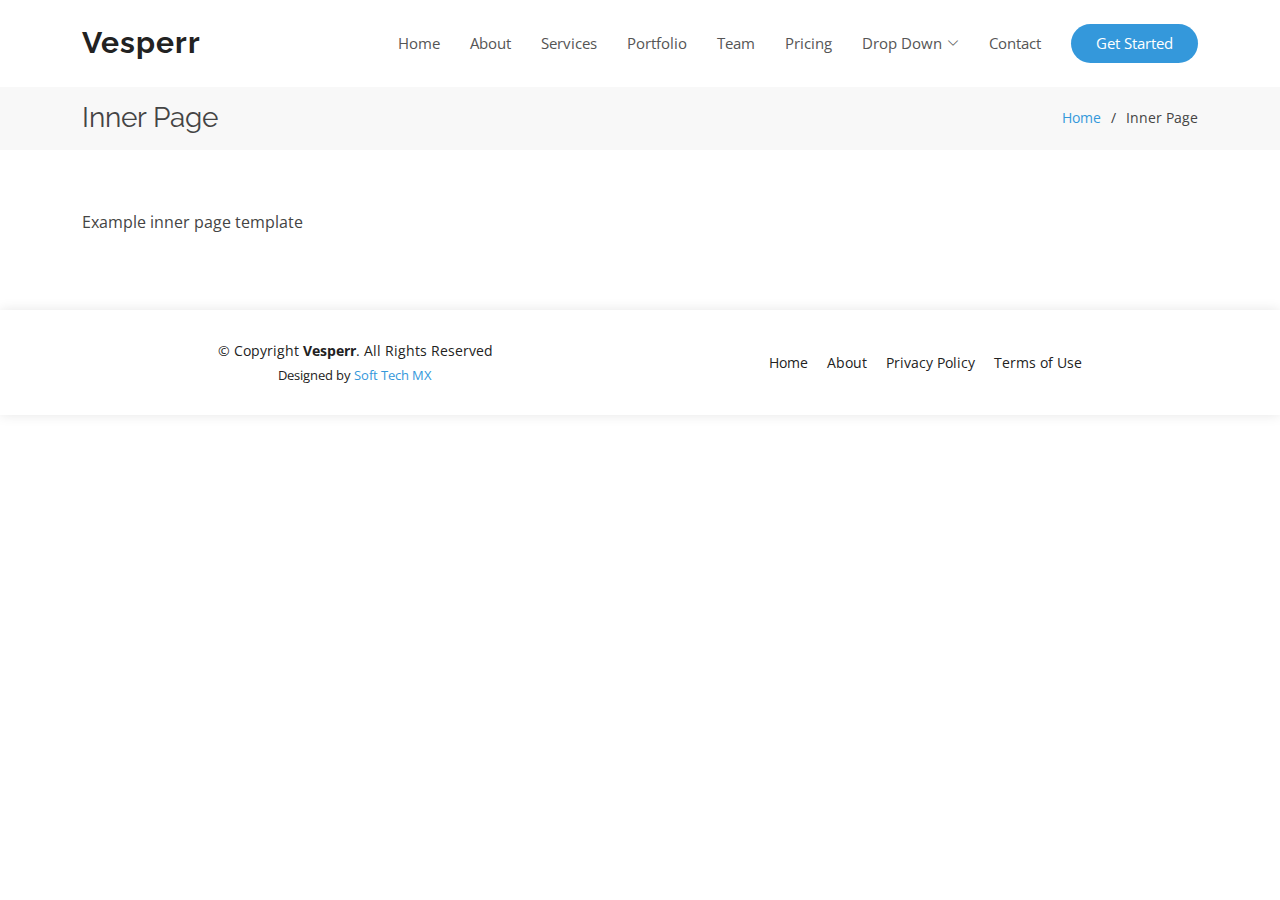
<file: inner-page.html>
<!DOCTYPE html>
<html lang="en">

	<head>
		<meta charset="utf-8">
		<meta content="width=device-width, initial-scale=1.0" name="viewport">

		<title>Vesperr</title>
		<meta content="" name="description">
		<meta content="" name="keywords">

		<!-- Favicons -->
		<link href="assets/img/favicon.png" rel="icon">
		<link href="assets/img/apple-touch-icon.png" rel="apple-touch-icon">

		<!-- Google Fonts -->
		<link href="https://fonts.googleapis.com/css?family=Open+Sans:300,300i,400,400i,600,600i,700,700i|Raleway:300,300i,400,400i,500,500i,600,600i,700,700i|Poppins:300,300i,400,400i,500,500i,600,600i,700,700i" rel="stylesheet">

		<!-- Vendor CSS Files -->
		<link href="assets/vendor/aos/aos.css" rel="stylesheet">
		<link href="assets/vendor/bootstrap/css/bootstrap.min.css" rel="stylesheet">
		<link href="assets/vendor/bootstrap-icons/bootstrap-icons.css" rel="stylesheet">
		<link href="assets/vendor/boxicons/css/boxicons.min.css" rel="stylesheet">
		<link href="assets/vendor/glightbox/css/glightbox.min.css" rel="stylesheet">
		<link href="assets/vendor/remixicon/remixicon.css" rel="stylesheet">
		<link href="assets/vendor/swiper/swiper-bundle.min.css" rel="stylesheet">

		<!-- Template Main CSS File -->
		<link href="assets/css/style.css" rel="stylesheet">
	</head>

	<body>

		<!-- ======= Header ======= -->
		<header id="header" class="fixed-top d-flex align-items-center">
			<div class="container d-flex align-items-center justify-content-between">

				<div class="logo">
					<h1><a href="index.html">Vesperr</a></h1>
					<!-- Uncomment below if you prefer to use an image logo -->
					<!-- <a href="index.html"><img src="assets/img/logo.png" alt="" class="img-fluid"></a>-->
				</div>

				<nav id="navbar" class="navbar">
					<ul>
						<li><a class="nav-link scrollto " href="#hero">Home</a></li>
						<li><a class="nav-link scrollto" href="#about">About</a></li>
						<li><a class="nav-link scrollto" href="#services">Services</a></li>
						<li><a class="nav-link scrollto " href="#portfolio">Portfolio</a></li>
						<li><a class="nav-link scrollto" href="#team">Team</a></li>
						<li><a class="nav-link scrollto" href="#pricing">Pricing</a></li>
						<li class="dropdown"><a href="#"><span>Drop Down</span> <i class="bi bi-chevron-down"></i></a>
							<ul>
								<li><a href="#">Drop Down 1</a></li>
								<li class="dropdown"><a href="#"><span>Deep Drop Down</span> <i class="bi bi-chevron-right"></i></a>
									<ul>
										<li><a href="#">Deep Drop Down 1</a></li>
										<li><a href="#">Deep Drop Down 2</a></li>
										<li><a href="#">Deep Drop Down 3</a></li>
										<li><a href="#">Deep Drop Down 4</a></li>
										<li><a href="#">Deep Drop Down 5</a></li>
									</ul>
								</li>
								<li><a href="#">Drop Down 2</a></li>
								<li><a href="#">Drop Down 3</a></li>
								<li><a href="#">Drop Down 4</a></li>
							</ul>
						</li>
						<li><a class="nav-link scrollto" href="#contact">Contact</a></li>
						<li><a class="getstarted scrollto" href="#about">Get Started</a></li>
					</ul>
					<i class="bi bi-list mobile-nav-toggle"></i>
				</nav><!-- .navbar -->

			</div>
		</header><!-- End Header -->

		<main id="main">

			<!-- ======= Breadcrumbs Section ======= -->
			<section class="breadcrumbs">
				<div class="container">

					<div class="d-flex justify-content-between align-items-center">
						<h2>Inner Page</h2>
						<ol>
							<li><a href="index.html">Home</a></li>
							<li>Inner Page</li>
						</ol>
					</div>

				</div>
			</section><!-- End Breadcrumbs Section -->

			<section class="inner-page">
				<div class="container">
					<p>
						Example inner page template
					</p>
				</div>
			</section>

		</main><!-- End #main -->

		<!-- ======= Footer ======= -->
		<footer id="footer">
			<div class="container">
				<div class="row d-flex align-items-center">
					<div class="col-lg-6 text-lg-left text-center">
						<div class="copyright">
							&copy; Copyright <strong>Vesperr</strong>. All Rights Reserved
						</div>
						<div class="credits">

							Designed by <a href="https://www.soft-tech-mx.com/">
								Soft Tech MX
							</a>
						</div>
					</div>
					<div class="col-lg-6">
						<nav class="footer-links text-lg-right text-center pt-2 pt-lg-0">
							<a href="#intro" class="scrollto">Home</a>
							<a href="#about" class="scrollto">About</a>
							<a href="#">Privacy Policy</a>
							<a href="#">Terms of Use</a>
						</nav>
					</div>
				</div>
			</div>
		</footer><!-- End Footer -->

		<a href="#" class="back-to-top d-flex align-items-center justify-content-center"><i class="bi bi-arrow-up-short"></i></a>

		<!-- Vendor JS Files -->
		<script src="assets/vendor/purecounter/purecounter_vanilla.js"></script>
		<script src="assets/vendor/aos/aos.js"></script>
		<script src="assets/vendor/bootstrap/js/bootstrap.bundle.min.js"></script>
		<script src="assets/vendor/glightbox/js/glightbox.min.js"></script>
		<script src="assets/vendor/isotope-layout/isotope.pkgd.min.js"></script>
		<script src="assets/vendor/swiper/swiper-bundle.min.js"></script>
		<script src="assets/vendor/php-email-form/validate.js"></script>

		<!-- Template Main JS File -->
		<script src="assets/js/main.js"></script>

	</body>

</html>
</file>
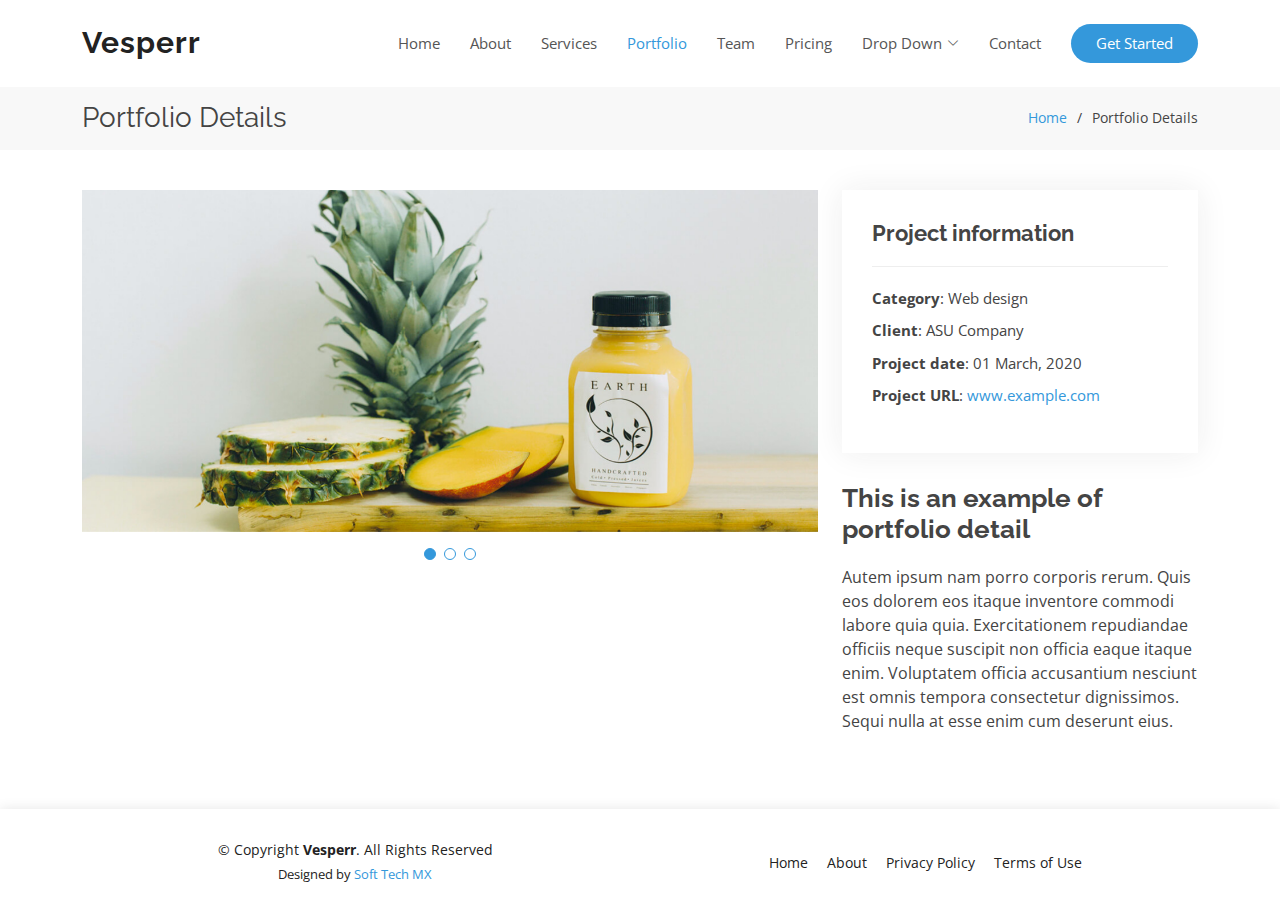
<file: portfolio-details.html>
<!DOCTYPE html>
<html lang="en">

	<head>
		<meta charset="utf-8">
		<meta content="width=device-width, initial-scale=1.0" name="viewport">

		<title>Vesperr</title>
		<meta content="" name="description">
		<meta content="" name="keywords">

		<!-- Favicons -->
		<link href="assets/img/favicon.png" rel="icon">
		<link href="assets/img/apple-touch-icon.png" rel="apple-touch-icon">

		<!-- Google Fonts -->
		<link href="https://fonts.googleapis.com/css?family=Open+Sans:300,300i,400,400i,600,600i,700,700i|Raleway:300,300i,400,400i,500,500i,600,600i,700,700i|Poppins:300,300i,400,400i,500,500i,600,600i,700,700i" rel="stylesheet">

		<!-- Vendor CSS Files -->
		<link href="assets/vendor/aos/aos.css" rel="stylesheet">
		<link href="assets/vendor/bootstrap/css/bootstrap.min.css" rel="stylesheet">
		<link href="assets/vendor/bootstrap-icons/bootstrap-icons.css" rel="stylesheet">
		<link href="assets/vendor/boxicons/css/boxicons.min.css" rel="stylesheet">
		<link href="assets/vendor/glightbox/css/glightbox.min.css" rel="stylesheet">
		<link href="assets/vendor/remixicon/remixicon.css" rel="stylesheet">
		<link href="assets/vendor/swiper/swiper-bundle.min.css" rel="stylesheet">

		<!-- Template Main CSS File -->
		<link href="assets/css/style.css" rel="stylesheet">
	</head>

	<body>

		<!-- ======= Header ======= -->
		<header id="header" class="fixed-top d-flex align-items-center">
			<div class="container d-flex align-items-center justify-content-between">

				<div class="logo">
					<h1><a href="index.html">Vesperr</a></h1>
					<!-- Uncomment below if you prefer to use an image logo -->
					<!-- <a href="index.html"><img src="assets/img/logo.png" alt="" class="img-fluid"></a>-->
				</div>

				<nav id="navbar" class="navbar">
					<ul>
						<li><a class="nav-link scrollto " href="#hero">Home</a></li>
						<li><a class="nav-link scrollto" href="#about">About</a></li>
						<li><a class="nav-link scrollto" href="#services">Services</a></li>
						<li><a class="nav-link scrollto active" href="#portfolio">Portfolio</a></li>
						<li><a class="nav-link scrollto" href="#team">Team</a></li>
						<li><a class="nav-link scrollto" href="#pricing">Pricing</a></li>
						<li class="dropdown"><a href="#"><span>Drop Down</span> <i class="bi bi-chevron-down"></i></a>
							<ul>
								<li><a href="#">Drop Down 1</a></li>
								<li class="dropdown"><a href="#"><span>Deep Drop Down</span> <i class="bi bi-chevron-right"></i></a>
									<ul>
										<li><a href="#">Deep Drop Down 1</a></li>
										<li><a href="#">Deep Drop Down 2</a></li>
										<li><a href="#">Deep Drop Down 3</a></li>
										<li><a href="#">Deep Drop Down 4</a></li>
										<li><a href="#">Deep Drop Down 5</a></li>
									</ul>
								</li>
								<li><a href="#">Drop Down 2</a></li>
								<li><a href="#">Drop Down 3</a></li>
								<li><a href="#">Drop Down 4</a></li>
							</ul>
						</li>
						<li><a class="nav-link scrollto" href="#contact">Contact</a></li>
						<li><a class="getstarted scrollto" href="#about">Get Started</a></li>
					</ul>
					<i class="bi bi-list mobile-nav-toggle"></i>
				</nav><!-- .navbar -->

			</div>
		</header><!-- End Header -->

		<main id="main">

			<!-- ======= Breadcrumbs ======= -->
			<section id="breadcrumbs" class="breadcrumbs">
				<div class="container">

					<div class="d-flex justify-content-between align-items-center">
						<h2>Portfolio Details</h2>
						<ol>
							<li><a href="index.html">Home</a></li>
							<li>Portfolio Details</li>
						</ol>
					</div>

				</div>
			</section><!-- End Breadcrumbs -->

			<!-- ======= Portfolio Details Section ======= -->
			<section id="portfolio-details" class="portfolio-details">
				<div class="container">

					<div class="row gy-4">

						<div class="col-lg-8">
							<div class="portfolio-details-slider swiper">
								<div class="swiper-wrapper align-items-center">

									<div class="swiper-slide">
										<img src="assets/img/portfolio/portfolio-details-1.jpg" alt="">
									</div>

									<div class="swiper-slide">
										<img src="assets/img/portfolio/portfolio-details-2.jpg" alt="">
									</div>

									<div class="swiper-slide">
										<img src="assets/img/portfolio/portfolio-details-3.jpg" alt="">
									</div>

								</div>
								<div class="swiper-pagination"></div>
							</div>
						</div>

						<div class="col-lg-4">
							<div class="portfolio-info">
								<h3>Project information</h3>
								<ul>
									<li><strong>Category</strong>: Web design</li>
									<li><strong>Client</strong>: ASU Company</li>
									<li><strong>Project date</strong>: 01 March, 2020</li>
									<li><strong>Project URL</strong>: <a href="#">www.example.com</a></li>
								</ul>
							</div>
							<div class="portfolio-description">
								<h2>This is an example of portfolio detail</h2>
								<p>
									Autem ipsum nam porro corporis rerum. Quis eos dolorem eos itaque inventore commodi labore quia quia. Exercitationem repudiandae officiis neque suscipit non officia eaque itaque enim. Voluptatem officia accusantium nesciunt est omnis tempora consectetur dignissimos. Sequi nulla at esse enim cum deserunt eius.
								</p>
							</div>
						</div>

					</div>

				</div>
			</section><!-- End Portfolio Details Section -->

		</main><!-- End #main -->

		<!-- ======= Footer ======= -->
		<footer id="footer">
			<div class="container">
				<div class="row d-flex align-items-center">
					<div class="col-lg-6 text-lg-left text-center">
						<div class="copyright">
							&copy; Copyright <strong>Vesperr</strong>. All Rights Reserved
						</div>
						<div class="credits">

							Designed by <a href="https://www.soft-tech-mx.com/">
								Soft Tech MX
							</a>
						</div>
					</div>
					<div class="col-lg-6">
						<nav class="footer-links text-lg-right text-center pt-2 pt-lg-0">
							<a href="#intro" class="scrollto">Home</a>
							<a href="#about" class="scrollto">About</a>
							<a href="#">Privacy Policy</a>
							<a href="#">Terms of Use</a>
						</nav>
					</div>
				</div>
			</div>
		</footer><!-- End Footer -->

		<a href="#" class="back-to-top d-flex align-items-center justify-content-center"><i class="bi bi-arrow-up-short"></i></a>

		<!-- Vendor JS Files -->
		<script src="assets/vendor/purecounter/purecounter_vanilla.js"></script>
		<script src="assets/vendor/aos/aos.js"></script>
		<script src="assets/vendor/bootstrap/js/bootstrap.bundle.min.js"></script>
		<script src="assets/vendor/glightbox/js/glightbox.min.js"></script>
		<script src="assets/vendor/isotope-layout/isotope.pkgd.min.js"></script>
		<script src="assets/vendor/swiper/swiper-bundle.min.js"></script>
		<script src="assets/vendor/php-email-form/validate.js"></script>

		<!-- Template Main JS File -->
		<script src="assets/js/main.js"></script>

	</body>

</html>
</file>
<file: assets/css/style.css>
/*--------------------------------------------------------------
# General
--------------------------------------------------------------*/
body {
	font-family: "Open Sans", sans-serif;
	color: #444444;
}

a {
	color: #3498db;
	text-decoration: none;
}

a:hover {
	color: #5faee3;
	text-decoration: none;
}

h1,
h2,
h3,
h4,
h5,
h6 {
	font-family: "Raleway", sans-serif;
}

/*--------------------------------------------------------------
# Back to top button
--------------------------------------------------------------*/
.back-to-top {
	position: fixed;
	visibility: hidden;
	opacity: 0;
	right: 15px;
	bottom: 15px;
	z-index: 996;
	background: #3498db;
	width: 40px;
	height: 40px;
	border-radius: 4px;
	transition: all 0.4s;
}

.back-to-top i {
	font-size: 28px;
	color: #fff;
	line-height: 0;
}

.back-to-top:hover {
	background: #57aae1;
	color: #fff;
}

.back-to-top.active {
	visibility: visible;
	opacity: 1;
}

/*--------------------------------------------------------------
# Disable AOS delay on mobile
--------------------------------------------------------------*/
@media screen and (max-width: 768px) {
	[data-aos-delay] {
		transition-delay: 0 !important;
	}
}

/*--------------------------------------------------------------
# Header
--------------------------------------------------------------*/
#header {
	z-index: 997;
	transition: all 0.5s;
	padding: 22px 0;
	background: #fff;
}

#header.header-scrolled {
	box-shadow: 0px 2px 15px rgba(0, 0, 0, 0.1);
	padding: 12px 0;
}

#header .logo h1 {
	font-size: 30px;
	margin: 0;
	padding: 0;
	line-height: 1;
	font-weight: 700;
	letter-spacing: 1px;
}

#header .logo h1 a,
#header .logo h1 a:hover {
	color: #222222;
	text-decoration: none;
}

#header .logo img {
	padding: 0;
	margin: 0;
	max-height: 40px;
}

/*--------------------------------------------------------------
# Navigation Menu
--------------------------------------------------------------*/
/**
* Desktop Navigation 
*/
.navbar {
	padding: 0;
}

.navbar ul {
	margin: 0;
	padding: 0;
	display: flex;
	list-style: none;
	align-items: center;
}

.navbar li {
	position: relative;
}

.navbar a,
.navbar a:focus {
	display: flex;
	align-items: center;
	justify-content: space-between;
	padding: 10px 0 10px 30px;
	font-size: 15px;
	font-weight: 400;
	color: #555555;
	white-space: nowrap;
	transition: 0.3s;
}

.navbar a i,
.navbar a:focus i {
	font-size: 12px;
	line-height: 0;
	margin-left: 5px;
}

.navbar a:hover,
.navbar .active,
.navbar .active:focus,
.navbar li:hover>a {
	color: #3498db;
}

.navbar .getstarted,
.navbar .getstarted:focus {
	background: #3498db;
	padding: 8px 25px;
	margin-left: 30px;
	border-radius: 50px;
	color: #fff;
}

.navbar .getstarted:hover,
.navbar .getstarted:focus:hover {
	color: #fff;
	background: #4aa3df;
}

.navbar .dropdown ul {
	display: block;
	position: absolute;
	left: 30px;
	top: calc(100% + 30px);
	margin: 0;
	padding: 10px 0;
	z-index: 99;
	opacity: 0;
	visibility: hidden;
	background: #fff;
	box-shadow: 0px 0px 30px rgba(127, 137, 161, 0.25);
	transition: 0.3s;
	border-radius: 4px;
}

.navbar .dropdown ul li {
	min-width: 200px;
}

.navbar .dropdown ul a {
	padding: 10px 20px;
	font-size: 14px;
}

.navbar .dropdown ul a i {
	font-size: 12px;
}

.navbar .dropdown ul a:hover,
.navbar .dropdown ul .active:hover,
.navbar .dropdown ul li:hover>a {
	color: #3498db;
}

.navbar .dropdown:hover>ul {
	opacity: 1;
	top: 100%;
	visibility: visible;
}

.navbar .dropdown .dropdown ul {
	top: 0;
	left: calc(100% - 30px);
	visibility: hidden;
}

.navbar .dropdown .dropdown:hover>ul {
	opacity: 1;
	top: 0;
	left: 100%;
	visibility: visible;
}

@media (max-width: 1366px) {
	.navbar .dropdown .dropdown ul {
		left: -90%;
	}

	.navbar .dropdown .dropdown:hover>ul {
		left: -100%;
	}
}

/**
* Mobile Navigation 
*/
.mobile-nav-toggle {
	color: #222222;
	font-size: 28px;
	cursor: pointer;
	display: none;
	line-height: 0;
	transition: 0.5s;
}

.mobile-nav-toggle.bi-x {
	color: #fff;
}

@media (max-width: 991px) {
	.mobile-nav-toggle {
		display: block;
	}

	.navbar ul {
		display: none;
	}
}

.navbar-mobile {
	position: fixed;
	overflow: hidden;
	top: 0;
	right: 0;
	left: 0;
	bottom: 0;
	background: rgba(9, 9, 9, 0.9);
	transition: 0.3s;
	z-index: 999;
}

.navbar-mobile .mobile-nav-toggle {
	position: absolute;
	top: 15px;
	right: 15px;
}

.navbar-mobile ul {
	display: block;
	position: absolute;
	top: 55px;
	right: 15px;
	bottom: 15px;
	left: 15px;
	padding: 10px 0;
	border-radius: 8px;
	background-color: #fff;
	overflow-y: auto;
	transition: 0.3s;
}

.navbar-mobile a,
.navbar-mobile a:focus {
	padding: 10px 20px;
	font-size: 15px;
	color: #222222;
}

.navbar-mobile a:hover,
.navbar-mobile .active,
.navbar-mobile li:hover>a {
	color: #3498db;
}

.navbar-mobile .getstarted,
.navbar-mobile .getstarted:focus {
	margin: 15px;
}

.navbar-mobile .dropdown ul {
	position: static;
	display: none;
	margin: 10px 20px;
	padding: 10px 0;
	z-index: 99;
	opacity: 1;
	visibility: visible;
	background: #fff;
	box-shadow: 0px 0px 30px rgba(127, 137, 161, 0.25);
}

.navbar-mobile .dropdown ul li {
	min-width: 200px;
}

.navbar-mobile .dropdown ul a {
	padding: 10px 20px;
}

.navbar-mobile .dropdown ul a i {
	font-size: 12px;
}

.navbar-mobile .dropdown ul a:hover,
.navbar-mobile .dropdown ul .active:hover,
.navbar-mobile .dropdown ul li:hover>a {
	color: #3498db;
}

.navbar-mobile .dropdown>.dropdown-active {
	display: block;
}

/*--------------------------------------------------------------
# Hero Section
--------------------------------------------------------------*/
#hero {
	width: 100%;
	height: 70vh;
	margin-top: 70px;
}

#hero h1 {
	margin: 0 0 10px 0;
	font-size: 48px;
	font-weight: 700;
	line-height: 56px;
	color: black;
}

#hero h2 {
	color: #484848;
	margin-bottom: 50px;
	font-size: 24px;
}

#hero .btn-get-started {
	font-family: "Raleway", sans-serif;
	font-weight: 500;
	font-size: 16px;
	letter-spacing: 1px;
	display: inline-block;
	padding: 10px 30px;
	border-radius: 50px;
	transition: 0.5s;
	color: #3498db;
	border: 2px solid #3498db;
}

#hero .btn-get-started:hover {
	background: #3498db;
	color: #fff;
}

#hero .animated {
	animation: up-down 2s ease-in-out infinite alternate-reverse both;
}

@media (min-width: 1024px) {
	#hero {
		background-attachment: fixed;
	}
}

@media (max-width: 991px) {
	#hero {
		height: 100vh;
	}

	#hero .animated {
		-webkit-animation: none;
		animation: none;
	}

	#hero .hero-img {
		text-align: center;
	}

	#hero .hero-img img {
		width: 50%;
	}
}

@media (max-width: 768px) {
	#hero {
		margin-top: 20px;
	}

	#hero h1 {
		font-size: 28px;
		line-height: 36px;
	}

	#hero h2 {
		font-size: 18px;
		line-height: 24px;
		margin-bottom: 30px;
	}

	#hero .hero-img img {
		width: 70%;
	}
}

@media (max-width: 575px) {
	#hero .hero-img img {
		width: 80%;
	}
}

@-webkit-keyframes up-down {
	0% {
		transform: translateY(10px);
	}

	100% {
		transform: translateY(-10px);
	}
}

@keyframes up-down {
	0% {
		transform: translateY(10px);
	}

	100% {
		transform: translateY(-10px);
	}
}

/*--------------------------------------------------------------
# Sections General
--------------------------------------------------------------*/
section {
	padding: 60px 0;
	overflow: hidden;
}

.section-bg {
	background-color: #f7fbfe;
}

.section-title {
	text-align: center;
	padding-bottom: 30px;
}

.section-title h2 {
	font-size: 32px;
	font-weight: bold;
	text-transform: uppercase;
	position: relative;
	color: #222222;
}

.section-title h2::before,
.section-title h2::after {
	content: "";
	width: 50px;
	height: 2px;
	background: #3498db;
	display: inline-block;
}

.section-title h2::before {
	margin: 0 15px 10px 0;
}

.section-title h2::after {
	margin: 0 0 10px 15px;
}

.section-title p {
	margin: 15px 0 0 0;
}

/*--------------------------------------------------------------
# Clients
--------------------------------------------------------------*/
.clients {
	background: #f3f9fd;
	padding: 10px 0;
	text-align: center;
}

.clients .col-lg-2 {
	display: flex;
	align-items: center;
	justify-content: center;
}

.clients img {
	width: 50%;
	filter: grayscale(100);
	transition: all 0.4s ease-in-out;
	display: inline-block;
	padding: 10px 0;
}

.clients img:hover {
	filter: none;
	transform: scale(1.1);
}

@media (max-width: 768px) {
	.clients img {
		width: 40%;
	}
}

@media (max-width: 575px) {
	.clients img {
		width: 30%;
	}
}

/*--------------------------------------------------------------
# About Us
--------------------------------------------------------------*/
.about .content h3 {
	font-weight: 600;
	font-size: 26px;
}

.about .content ul {
	list-style: none;
	padding: 0;
}

.about .content ul li {
	padding-left: 28px;
	position: relative;
}

.about .content ul li+li {
	margin-top: 10px;
}

.about .content ul i {
	position: absolute;
	left: 0;
	top: 2px;
	font-size: 20px;
	color: #3498db;
	line-height: 1;
}

.about .content p:last-child {
	margin-bottom: 0;
}

.about .content .btn-learn-more {
	font-family: "Raleway", sans-serif;
	font-weight: 600;
	font-size: 14px;
	letter-spacing: 1px;
	display: inline-block;
	padding: 12px 32px;
	border-radius: 50px;
	transition: 0.3s;
	line-height: 1;
	color: #3498db;
	-webkit-animation-delay: 0.8s;
	animation-delay: 0.8s;
	margin-top: 6px;
	border: 2px solid #3498db;
}

.about .content .btn-learn-more:hover {
	background: #3498db;
	color: #fff;
	text-decoration: none;
}

/*--------------------------------------------------------------
# Counts
--------------------------------------------------------------*/
.counts {
	padding-top: 0;
}

.counts .content {
	padding: 0;
}

.counts .content h3 {
	font-weight: 700;
	font-size: 34px;
	color: #222222;
}

.counts .content p {
	margin-bottom: 0;
}

.counts .content .count-box {
	padding: 20px 0;
	width: 100%;
}

.counts .content .count-box i {
	display: block;
	font-size: 36px;
	color: #3498db;
	float: left;
	line-height: 0;
}

.counts .content .count-box span {
	font-size: 36px;
	line-height: 30px;
	display: block;
	font-weight: 700;
	color: #222222;
	margin-left: 50px;
}

.counts .content .count-box p {
	padding: 15px 0 0 0;
	margin: 0 0 0 50px;
	font-family: "Raleway", sans-serif;
	font-size: 14px;
	color: #484848;
}

.counts .content .count-box a {
	font-weight: 600;
	display: block;
	margin-top: 20px;
	color: #484848;
	font-size: 15px;
	font-family: "Poppins", sans-serif;
	transition: ease-in-out 0.3s;
}

.counts .content .count-box a:hover {
	color: #6f6f6f;
}

@media (max-width: 1024px) {
	.counts .image {
		text-align: center;
	}

	.counts .image img {
		max-width: 70%;
	}
}

@media (max-width: 667px) {
	.counts .image img {
		max-width: 100%;
	}
}

/*--------------------------------------------------------------
# Services
--------------------------------------------------------------*/
.services .icon-box {
	padding: 30px;
	position: relative;
	overflow: hidden;
	background: #fff;
	box-shadow: 0 0 29px 0 rgba(68, 88, 144, 0.12);
	transition: all 0.3s ease-in-out;
	border-radius: 8px;
	z-index: 1;
}

.services .icon-box::before {
	content: "";
	position: absolute;
	background: #e1f0fa;
	right: -60px;
	top: -40px;
	width: 100px;
	height: 100px;
	border-radius: 50px;
	transition: all 0.3s;
	z-index: -1;
}

.services .icon-box:hover::before {
	background: #3498db;
	right: 0;
	top: 0;
	width: 100%;
	height: 100%;
	border-radius: 0px;
}

.services .icon {
	margin: 0 auto 20px auto;
	padding-top: 10px;
	display: inline-block;
	text-align: center;
	border-radius: 50%;
	width: 60px;
	height: 60px;
	background: #3498db;
	transition: all 0.3s ease-in-out;
}

.services .icon i {
	font-size: 36px;
	line-height: 1;
	color: #fff;
}

.services .title {
	font-weight: 700;
	margin-bottom: 15px;
	font-size: 18px;
}

.services .title a {
	color: #111;
}

.services .description {
	font-size: 15px;
	line-height: 28px;
	margin-bottom: 0;
}

.services .icon-box:hover .title a,
.services .icon-box:hover .description {
	color: #fff;
}

.services .icon-box:hover .icon {
	background: #fff;
}

.services .icon-box:hover .icon i {
	color: #3498db;
}

/*--------------------------------------------------------------
# More Services
--------------------------------------------------------------*/
.more-services {
	padding-top: 20px;
}

.more-services .card {
	border: 0;
	padding: 160px 20px 20px 20px;
	position: relative;
	width: 100%;
	background-size: cover;
	background-repeat: no-repeat;
	background-position: center center;
}

.more-services .card-body {
	z-index: 10;
	background: rgba(255, 255, 255, 0.9);
	padding: 15px 30px;
	box-shadow: 0px 2px 15px rgba(0, 0, 0, 0.1);
	transition: 0.3s;
	transition: ease-in-out 0.4s;
	border-radius: 5px;
}

.more-services .card-title {
	font-weight: 700;
	text-align: center;
	margin-bottom: 15px;
}

.more-services .card-title a {
	color: #222222;
}

.more-services .card-text {
	color: #5e5e5e;
}

.more-services .read-more a {
	color: #777777;
	text-transform: uppercase;
	font-weight: 600;
	font-size: 12px;
	transition: 0.4s;
}

.more-services .read-more a:hover {
	text-decoration: underline;
}

.more-services .card:hover .card-body {
	background: #3498db;
}

.more-services .card:hover .read-more a,
.more-services .card:hover .card-title,
.more-services .card:hover .card-title a,
.more-services .card:hover .card-text {
	color: #fff;
}

/*--------------------------------------------------------------
# Features
--------------------------------------------------------------*/
.features .icon-box {
	display: flex;
	align-items: center;
	padding: 20px;
	background: #f6f6f6;
	transition: ease-in-out 0.3s;
}

.features .icon-box i {
	font-size: 32px;
	padding-right: 10px;
	line-height: 1;
}

.features .icon-box h3 {
	font-weight: 700;
	margin: 0;
	padding: 0;
	line-height: 1;
	font-size: 16px;
}

.features .icon-box h3 a {
	color: #222222;
	transition: ease-in-out 0.3s;
}

.features .icon-box h3 a:hover {
	color: #3498db;
}

.features .icon-box:hover {
	background: #eef7fc;
}

/*--------------------------------------------------------------
# Testimonials
--------------------------------------------------------------*/
.testimonials .testimonial-wrap {
	padding-left: 50px;
}

.testimonials .testimonials-carousel,
.testimonials .testimonials-slider {
	overflow: hidden;
}

.testimonials .testimonial-item {
	box-sizing: content-box;
	padding: 30px 30px 30px 60px;
	margin: 30px 15px;
	min-height: 200px;
	box-shadow: 0px 2px 12px rgba(0, 0, 0, 0.08);
	position: relative;
	background: #fff;
}

.testimonials .testimonial-item .testimonial-img {
	width: 90px;
	border-radius: 10px;
	border: 6px solid #fff;
	position: absolute;
	left: -45px;
}

.testimonials .testimonial-item h3 {
	font-size: 18px;
	font-weight: bold;
	margin: 10px 0 5px 0;
	color: #111;
}

.testimonials .testimonial-item h4 {
	font-size: 14px;
	color: #999;
	margin: 0;
}

.testimonials .testimonial-item .quote-icon-left,
.testimonials .testimonial-item .quote-icon-right {
	color: #e1f0fa;
	font-size: 26px;
}

.testimonials .testimonial-item .quote-icon-left {
	display: inline-block;
	left: -5px;
	position: relative;
}

.testimonials .testimonial-item .quote-icon-right {
	display: inline-block;
	right: -5px;
	position: relative;
	top: 10px;
}

.testimonials .testimonial-item p {
	font-style: italic;
	margin: 15px auto 15px auto;
}

.testimonials .swiper-pagination {
	margin-top: 20px;
	position: relative;
}

.testimonials .swiper-pagination .swiper-pagination-bullet {
	width: 12px;
	height: 12px;
	background-color: #fff;
	opacity: 1;
	border: 1px solid #3498db;
}

.testimonials .swiper-pagination .swiper-pagination-bullet-active {
	background-color: #3498db;
}

@media (max-width: 767px) {
	.testimonials .testimonial-wrap {
		padding-left: 0;
	}

	.testimonials .testimonials-carousel,
	.testimonials .testimonials-slider {
		overflow: hidden;
	}

	.testimonials .testimonial-item {
		padding: 30px;
		margin: 15px;
	}

	.testimonials .testimonial-item .testimonial-img {
		position: static;
		left: auto;
	}
}

/*--------------------------------------------------------------
# Portfolio
--------------------------------------------------------------*/
.portfolio .portfolio-item {
	margin-bottom: 30px;
}

.portfolio #portfolio-flters {
	padding: 0;
	margin: 0 auto 20px auto;
	list-style: none;
	text-align: center;
}

.portfolio #portfolio-flters li {
	cursor: pointer;
	display: inline-block;
	padding: 8px 15px 10px 15px;
	font-size: 14px;
	font-weight: 600;
	line-height: 1;
	text-transform: uppercase;
	color: #222222;
	margin-bottom: 5px;
	transition: all 0.3s ease-in-out;
	border-radius: 3px;
}

.portfolio #portfolio-flters li:hover,
.portfolio #portfolio-flters li.filter-active {
	color: #fff;
	background: #3498db;
}

.portfolio #portfolio-flters li:last-child {
	margin-right: 0;
}

.portfolio .portfolio-wrap {
	transition: 0.3s;
	position: relative;
	overflow: hidden;
	z-index: 1;
	background: rgba(34, 34, 34, 0.6);
}

.portfolio .portfolio-wrap::before {
	content: "";
	background: rgba(34, 34, 34, 0.6);
	position: absolute;
	left: 0;
	right: 0;
	top: 0;
	bottom: 0;
	transition: all ease-in-out 0.3s;
	z-index: 2;
	opacity: 0;
}

.portfolio .portfolio-wrap img {
	transition: all ease-in-out 0.3s;
}

.portfolio .portfolio-wrap .portfolio-info {
	opacity: 0;
	position: absolute;
	top: 0;
	left: 0;
	right: 0;
	bottom: 0;
	z-index: 3;
	transition: all ease-in-out 0.3s;
	display: flex;
	flex-direction: column;
	justify-content: flex-end;
	align-items: flex-start;
	padding: 20px;
}

.portfolio .portfolio-wrap .portfolio-info h4 {
	font-size: 20px;
	color: #fff;
	font-weight: 600;
}

.portfolio .portfolio-wrap .portfolio-info p {
	color: rgba(255, 255, 255, 0.7);
	font-size: 14px;
	text-transform: uppercase;
	padding: 0;
	margin: 0;
	font-style: italic;
}

.portfolio .portfolio-wrap .portfolio-links {
	text-align: center;
	z-index: 4;
}

.portfolio .portfolio-wrap .portfolio-links a {
	color: #fff;
	margin: 0 5px 0 0;
	font-size: 28px;
	display: inline-block;
	transition: 0.3s;
}

.portfolio .portfolio-wrap .portfolio-links a:hover {
	color: #3498db;
}

.portfolio .portfolio-wrap:hover::before {
	opacity: 1;
}

.portfolio .portfolio-wrap:hover img {
	transform: scale(1.2);
}

.portfolio .portfolio-wrap:hover .portfolio-info {
	opacity: 1;
}

/*--------------------------------------------------------------
# Portfolio Details
--------------------------------------------------------------*/
.portfolio-details {
	padding-top: 40px;
}

.portfolio-details .portfolio-details-slider img {
	width: 100%;
}

.portfolio-details .portfolio-details-slider .swiper-pagination {
	margin-top: 20px;
	position: relative;
}

.portfolio-details .portfolio-details-slider .swiper-pagination .swiper-pagination-bullet {
	width: 12px;
	height: 12px;
	background-color: #fff;
	opacity: 1;
	border: 1px solid #3498db;
}

.portfolio-details .portfolio-details-slider .swiper-pagination .swiper-pagination-bullet-active {
	background-color: #3498db;
}

.portfolio-details .portfolio-info {
	padding: 30px;
	box-shadow: 0px 0 30px rgba(34, 34, 34, 0.08);
}

.portfolio-details .portfolio-info h3 {
	font-size: 22px;
	font-weight: 700;
	margin-bottom: 20px;
	padding-bottom: 20px;
	border-bottom: 1px solid #eee;
}

.portfolio-details .portfolio-info ul {
	list-style: none;
	padding: 0;
	font-size: 15px;
}

.portfolio-details .portfolio-info ul li+li {
	margin-top: 10px;
}

.portfolio-details .portfolio-description {
	padding-top: 30px;
}

.portfolio-details .portfolio-description h2 {
	font-size: 26px;
	font-weight: 700;
	margin-bottom: 20px;
}

.portfolio-details .portfolio-description p {
	padding: 0;
}

/*--------------------------------------------------------------
# Team
--------------------------------------------------------------*/
.team .member {
	margin-bottom: 20px;
	overflow: hidden;
	text-align: center;
	border-radius: 5px;
	background: #fff;
	box-shadow: 0px 2px 15px rgba(0, 0, 0, 0.1);
}

.team .member .member-img {
	position: relative;
	overflow: hidden;
}

.team .member .social {
	position: absolute;
	left: 0;
	bottom: 0;
	right: 0;
	height: 40px;
	opacity: 0;
	transition: ease-in-out 0.3s;
	background: rgba(255, 255, 255, 0.85);
	display: inline-flex;
	justify-content: center;
	align-items: center;
}

.team .member .social a {
	transition: color 0.3s;
	color: #222222;
	margin: 0 10px;
	display: inline-flex;
	justify-content: center;
	align-items: center;
}

.team .member .social a i {
	line-height: 0;
}

.team .member .social a:hover {
	color: #3498db;
}

.team .member .social i {
	font-size: 18px;
	margin: 0 2px;
}

.team .member .member-info {
	padding: 25px 15px;
}

.team .member .member-info h4 {
	font-weight: 700;
	margin-bottom: 5px;
	font-size: 18px;
	color: #222222;
}

.team .member .member-info span {
	display: block;
	font-size: 13px;
	font-weight: 400;
	color: #aaaaaa;
}

.team .member .member-info p {
	font-style: italic;
	font-size: 14px;
	line-height: 26px;
	color: #777777;
}

.team .member:hover .social {
	opacity: 1;
}

/*--------------------------------------------------------------
# Pricing
--------------------------------------------------------------*/
.pricing .box {
	padding: 20px;
	background: #f9f9f9;
	text-align: center;
	border-radius: 8px;
	position: relative;
	overflow: hidden;
	border: 2px solid #f9f9f9;
}

.pricing .box h3 {
	font-weight: 400;
	padding: 15px;
	margin-top: 15px;
	font-size: 18px;
	font-weight: 600;
	color: #222222;
}

.pricing .box h4 {
	font-size: 42px;
	color: #3498db;
	font-weight: 500;
	font-family: "Open Sans", sans-serif;
	margin-bottom: 20px;
}

.pricing .box h4 sup {
	font-size: 20px;
	top: -15px;
	left: -3px;
}

.pricing .box h4 span {
	color: #bababa;
	font-size: 16px;
	font-weight: 300;
}

.pricing .box ul {
	padding: 0;
	list-style: none;
	color: #222222;
	text-align: center;
	line-height: 20px;
	font-size: 14px;
}

.pricing .box ul li {
	padding-bottom: 16px;
}

.pricing .box ul i {
	color: #3498db;
	font-size: 18px;
	padding-right: 4px;
}

.pricing .box ul .na {
	color: #ccc;
	text-decoration: line-through;
}

.pricing .box .btn-wrap {
	padding: 15px;
	text-align: center;
}

.pricing .box .btn-buy {
	display: inline-block;
	padding: 10px 40px 12px 40px;
	border-radius: 50px;
	border: 2px solid #3498db;
	color: #3498db;
	font-size: 14px;
	font-weight: 400;
	font-family: "Raleway", sans-serif;
	font-weight: 600;
	transition: 0.3s;
}

.pricing .box .btn-buy:hover {
	background: #3498db;
	color: #fff;
}

.pricing .recommended {
	border-color: #3498db;
}

.pricing .recommended .btn-buy {
	background: #3498db;
	color: #fff;
}

.pricing .recommended .btn-buy:hover {
	background: #2383c4;
	border-color: #2383c4;
}

/*--------------------------------------------------------------
# F.A.Q
--------------------------------------------------------------*/
.faq .faq-item {
	margin: 20px 0;
	padding: 20px 0;
	border-bottom: 1px solid #eeeeee;
}

.faq .faq-item i {
	color: #8bc4ea;
	font-size: 24px;
	float: left;
	line-height: 0;
	padding: 13px 0 0 0;
	margin: 0;
}

.faq .faq-item h4 {
	font-size: 16px;
	line-height: 26px;
	font-weight: 500;
	margin: 0 0 10px 32px;
	font-family: "Poppins", sans-serif;
}

.faq .faq-item p {
	font-size: 15px;
}

/*--------------------------------------------------------------
# Contact
--------------------------------------------------------------*/
.contact .contact-about h3 {
	font-size: 28px;
	margin: 0 0 10px 0;
	padding: 0;
	line-height: 1;
	font-weight: 700;
	letter-spacing: 1px;
	color: #222222;
}

.contact .contact-about p {
	font-size: 14px;
	line-height: 24px;
	font-family: "Raleway", sans-serif;
	color: #888;
}

.contact .social-links {
	padding-bottom: 20px;
}

.contact .social-links a {
	font-size: 18px;
	display: inline-block;
	background: #fff;
	color: #3498db;
	line-height: 1;
	padding: 8px 0;
	margin-right: 4px;
	border-radius: 50%;
	text-align: center;
	width: 36px;
	height: 36px;
	transition: 0.3s;
	border: 1px solid #3498db;
}

.contact .social-links a:hover {
	background: #3498db;
	color: #fff;
}

.contact .info {
	color: #444444;
}

.contact .info i {
	font-size: 32px;
	color: #3498db;
	float: left;
	line-height: 1;
}

.contact .info p {
	padding: 0 0 10px 42px;
	line-height: 28px;
	font-size: 14px;
}

.contact .php-email-form .error-message {
	display: none;
	color: #fff;
	background: #ed3c0d;
	text-align: left;
	padding: 15px;
	font-weight: 600;
}

.contact .php-email-form .error-message br+br {
	margin-top: 25px;
}

.contact .php-email-form .sent-message {
	display: none;
	color: #fff;
	background: #18d26e;
	text-align: center;
	padding: 15px;
	font-weight: 600;
}

.contact .php-email-form .loading {
	display: none;
	background: #fff;
	text-align: center;
	padding: 15px;
}

.contact .php-email-form .loading:before {
	content: "";
	display: inline-block;
	border-radius: 50%;
	width: 24px;
	height: 24px;
	margin: 0 10px -6px 0;
	border: 3px solid #18d26e;
	border-top-color: #eee;
	-webkit-animation: animate-loading 1s linear infinite;
	animation: animate-loading 1s linear infinite;
}

.contact .php-email-form .form-group {
	margin-bottom: 20px;
}

.contact .php-email-form input,
.contact .php-email-form textarea {
	border-radius: 0;
	box-shadow: none;
	font-size: 14px;
	padding: 10px 15px;
}

.contact .php-email-form input:focus,
.contact .php-email-form textarea:focus {
	border-color: #3498db;
}

.contact .php-email-form button[type=submit] {
	background: #3498db;
	border: 0;
	padding: 10px 24px;
	color: #fff;
	transition: 0.4s;
	border-radius: 50px;
}

.contact .php-email-form button[type=submit]:hover {
	background: #2383c4;
}

@-webkit-keyframes animate-loading {
	0% {
		transform: rotate(0deg);
	}

	100% {
		transform: rotate(360deg);
	}
}

@keyframes animate-loading {
	0% {
		transform: rotate(0deg);
	}

	100% {
		transform: rotate(360deg);
	}
}

/*--------------------------------------------------------------
# Breadcrumbs
--------------------------------------------------------------*/
.breadcrumbs {
	padding: 15px 0;
	background: #f8f8f8;
	min-height: 40px;
	margin-top: 86px;
}

@media (max-width: 992px) {
	.breadcrumbs {
		margin-top: 72px;
	}
}

.breadcrumbs h2 {
	font-size: 28px;
	font-weight: 400;
	margin: 0;
}

.breadcrumbs ol {
	display: flex;
	flex-wrap: wrap;
	list-style: none;
	padding: 0;
	margin: 0;
	font-size: 14px;
}

@media (max-width: 992px) {
	.breadcrumbs ol {
		margin-top: 10px;
	}
}

.breadcrumbs ol li+li {
	padding-left: 10px;
}

.breadcrumbs ol li+li::before {
	display: inline-block;
	padding-right: 10px;
	color: #3c3c3c;
	content: "/";
}

@media (max-width: 768px) {
	.breadcrumbs .d-flex {
		display: block !important;
	}

	.breadcrumbs ol {
		display: block;
	}

	.breadcrumbs ol li {
		display: inline-block;
	}
}

/*--------------------------------------------------------------
# Footer
--------------------------------------------------------------*/
#footer {
	background: #fff;
	box-shadow: 0px 0px 12px 0px rgba(0, 0, 0, 0.1);
	padding: 30px 0;
	color: #222222;
	font-size: 14px;
}

#footer .credits {
	font-size: 13px;
	padding-top: 5px;
	color: #222222;
}

#footer .footer-links a {
	color: #222222;
	padding-left: 15px;
}

#footer .footer-links a:first-child {
	padding-left: 0;
}

#footer .footer-links a:hover {
	color: #3498db;
}
</file>
